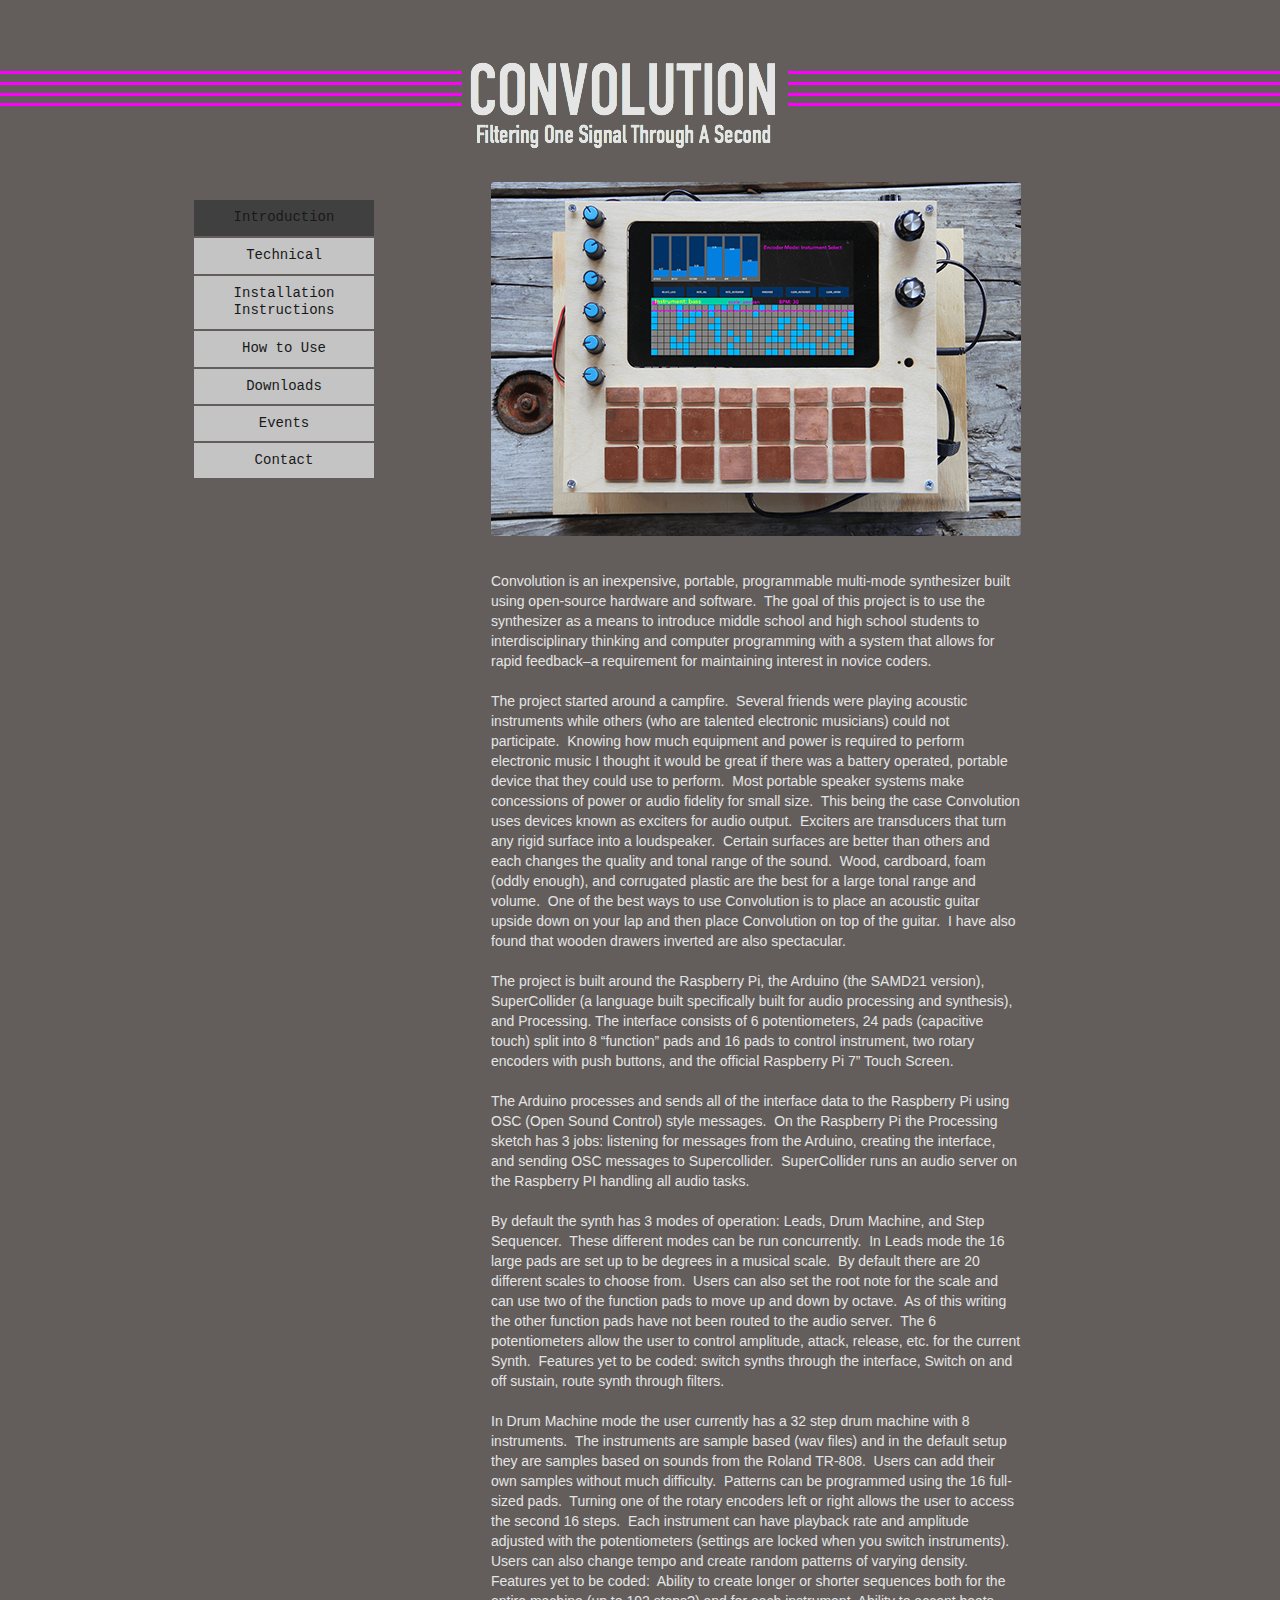
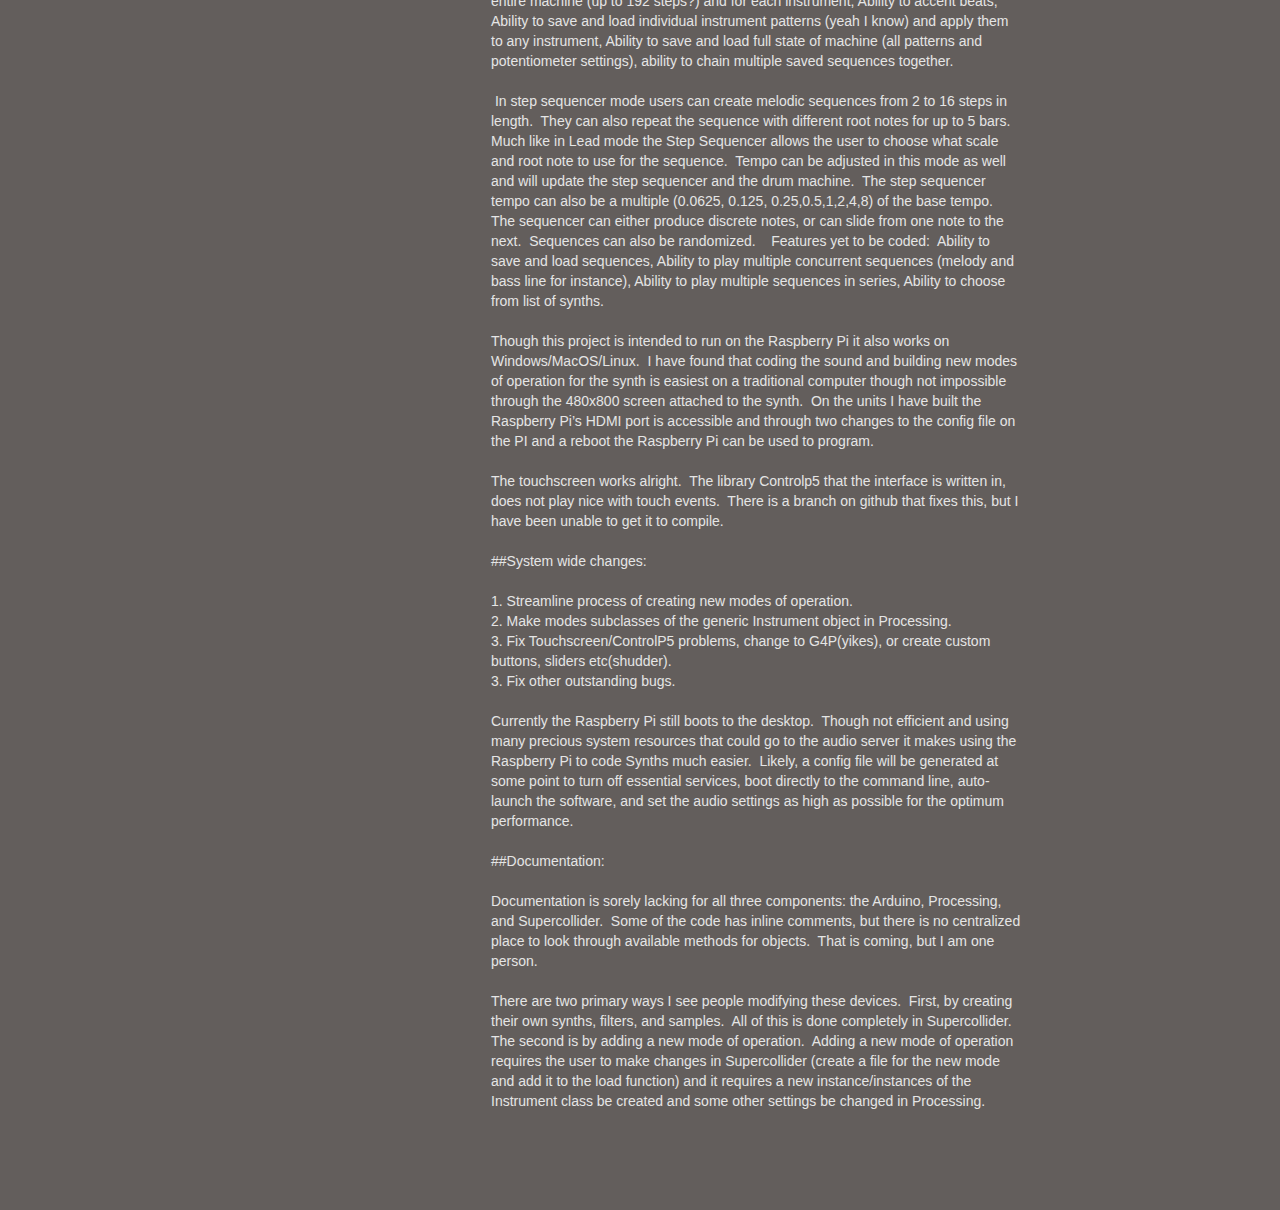
<file: docs/index.html>
<!DOCTYPE html>
<html class="html" lang="en-US">
 <head>

  <script type="text/javascript">
   if(typeof Muse == "undefined") window.Muse = {}; window.Muse.assets = {"required":["jquery-1.8.3.min.js", "museutils.js", "jquery.musemenu.js", "jquery.watch.js", "index.css"], "outOfDate":[]};
</script>
  
  <meta http-equiv="Content-type" content="text/html;charset=UTF-8"/>
  <meta name="generator" content="2015.0.2.310"/>
  <title>Introduction</title>
  <!-- CSS -->
  <link rel="stylesheet" type="text/css" href="css/site_global.css?49894374"/>
  <link rel="stylesheet" type="text/css" href="css/master_a-master.css?109540009"/>
  <link rel="stylesheet" type="text/css" href="css/index.css?250016976" id="pagesheet"/>
  <!-- Other scripts -->
  <script type="text/javascript">
   document.documentElement.className += ' js';
</script>
  <!-- JS includes -->
  <!--[if lt IE 9]>
  <script src="scripts/html5shiv.js?4241844378" type="text/javascript"></script>
  <![endif]-->
   </head>
 <body>

  <div class="clearfix" id="page"><!-- column -->
   <div class="position_content" id="page_position_content">
    <div class="clearfix colelem" id="pu196-5"><!-- group -->
     <img class="grpelem" id="u196-5" alt="CONVOLUTION
" width="314" height="116" src="images/u196-5.png"/><!-- rasterized frame -->
     <img class="grpelem" id="u197-4" alt="Filtering One Signal Through A Second" width="299" height="41" src="images/u197-4.png"/><!-- rasterized frame -->
     <div class="clearfix grpelem" id="u227"><!-- column -->
      <div class="colelem" id="u223"><!-- simple frame --></div>
      <div class="colelem" id="u224"><!-- simple frame --></div>
      <div class="colelem" id="u225"><!-- simple frame --></div>
      <div class="colelem" id="u226"><!-- simple frame --></div>
     </div>
     <div class="clearfix grpelem" id="u228"><!-- column -->
      <div class="colelem" id="u232"><!-- simple frame --></div>
      <div class="colelem" id="u229"><!-- simple frame --></div>
      <div class="colelem" id="u231"><!-- simple frame --></div>
      <div class="colelem" id="u230"><!-- simple frame --></div>
     </div>
    </div>
    <div class="clearfix colelem" id="pmenuu200"><!-- group -->
     <nav class="MenuBar clearfix grpelem" id="menuu200"><!-- vertical box -->
      <div class="MenuItemContainer clearfix colelem" id="u215"><!-- horizontal box -->
       <a class="nonblock nontext MenuItem MenuItemWithSubMenu MuseMenuActive clearfix grpelem" id="u216" href="index.html"><!-- vertical box --><div class="MenuItemLabel clearfix colelem" id="u219-4"><!-- content --><p>Introduction</p></div></a>
      </div>
      <div class="MenuItemContainer clearfix colelem" id="u268"><!-- horizontal box -->
       <a class="nonblock nontext MenuItem MenuItemWithSubMenu clearfix grpelem" id="u269" href="technical.html"><!-- vertical box --><div class="MenuItemLabel clearfix colelem" id="u272-4"><!-- content --><p>Technical</p></div></a>
      </div>
      <div class="MenuItemContainer clearfix colelem" id="u201"><!-- horizontal box -->
       <a class="nonblock nontext MenuItem MenuItemWithSubMenu clearfix grpelem" id="u202" href="installation-instructions.html"><!-- vertical box --><div class="MenuItemLabel clearfix colelem" id="u205-4"><!-- content --><p>Installation Instructions</p></div></a>
      </div>
      <div class="MenuItemContainer clearfix colelem" id="u294"><!-- horizontal box -->
       <a class="nonblock nontext MenuItem MenuItemWithSubMenu clearfix grpelem" id="u295" href="how-to-use.html"><!-- vertical box --><div class="MenuItemLabel clearfix colelem" id="u297-4"><!-- content --><p>How to Use</p></div></a>
      </div>
      <div class="MenuItemContainer clearfix colelem" id="u208"><!-- horizontal box -->
       <a class="nonblock nontext MenuItem MenuItemWithSubMenu clearfix grpelem" id="u211" href="downloads.html"><!-- vertical box --><div class="MenuItemLabel clearfix colelem" id="u212-4"><!-- content --><p>Downloads</p></div></a>
      </div>
      <div class="MenuItemContainer clearfix colelem" id="u242"><!-- horizontal box -->
       <a class="nonblock nontext MenuItem MenuItemWithSubMenu clearfix grpelem" id="u243" href="events.html"><!-- vertical box --><div class="MenuItemLabel clearfix colelem" id="u246-4"><!-- content --><p>Events</p></div></a>
      </div>
      <div class="MenuItemContainer clearfix colelem" id="u255"><!-- horizontal box -->
       <a class="nonblock nontext MenuItem MenuItemWithSubMenu clearfix grpelem" id="u258" href="contact.html"><!-- vertical box --><div class="MenuItemLabel clearfix colelem" id="u259-4"><!-- content --><p>Contact</p></div></a>
      </div>
     </nav>
     <div class="rounded-corners clip_frame grpelem" id="u275"><!-- image -->
      <img class="block" id="u275_img" src="images/convotopviewweb.png" alt="" width="530" height="354"/>
     </div>
    </div>
    <div class="clearfix colelem" id="u301-53"><!-- content -->
     <p>&nbsp;</p>
     <p>Convolution is an inexpensive, portable, programmable multi-mode synthesizer built using open-source hardware and software.&nbsp; The goal of this project is to use the synthesizer as a means to introduce middle school and high school students to interdisciplinary thinking and computer programming with a system that allows for rapid feedback–a requirement for maintaining interest in novice coders.</p>
     <p>&nbsp;</p>
     <p>The project started around a campfire.&nbsp; Several friends were playing acoustic instruments while others (who are talented electronic musicians) could not participate.&nbsp; Knowing how much equipment and power is required to perform electronic music I thought it would be great if there was a battery operated, portable device that they could use to perform.&nbsp; Most portable speaker systems make concessions of power or audio fidelity for small size.&nbsp; This being the case Convolution uses devices known as exciters for audio output.&nbsp; Exciters are transducers that turn any rigid surface into a loudspeaker.&nbsp; Certain surfaces are better than others and each changes the quality and tonal range of the sound.&nbsp; Wood, cardboard, foam (oddly enough), and corrugated plastic are the best for a large tonal range and volume.&nbsp; One of the best ways to use Convolution is to place an acoustic guitar upside down on your lap and then place Convolution on top of the guitar.&nbsp; I have also found that wooden drawers inverted are also spectacular.</p>
     <p>&nbsp;</p>
     <p>The project is built around the Raspberry Pi, the Arduino (the SAMD21 version), SuperCollider (a language built specifically built for audio processing and synthesis), and Processing. The interface consists of 6 potentiometers, 24 pads (capacitive touch) split into 8 “function” pads and 16 pads to control instrument, two rotary encoders with push buttons, and the official Raspberry Pi 7” Touch Screen.</p>
     <p>&nbsp;</p>
     <p>The Arduino processes and sends all of the interface data to the Raspberry Pi using OSC (Open Sound Control) style messages.&nbsp; On the Raspberry Pi the Processing sketch has 3 jobs: listening for messages from the Arduino, creating the interface, and sending OSC messages to Supercollider.&nbsp; SuperCollider runs an audio server on the Raspberry PI handling all audio tasks.</p>
     <p>&nbsp;</p>
     <p>By default the synth has 3 modes of operation: Leads, Drum Machine, and Step Sequencer.&nbsp; These different modes can be run concurrently.&nbsp; In Leads mode the 16 large pads are set up to be degrees in a musical scale.&nbsp; By default there are 20 different scales to choose from.&nbsp; Users can also set the root note for the scale and can use two of the function pads to move up and down by octave.&nbsp; As of this writing the other function pads have not been routed to the audio server.&nbsp; The 6 potentiometers allow the user to control amplitude, attack, release, etc. for the current Synth.&nbsp; Features yet to be coded: switch synths through the interface, Switch on and off sustain, route synth through filters.</p>
     <p>&nbsp;</p>
     <p>In Drum Machine mode the user currently has a 32 step drum machine with 8 instruments.&nbsp; The instruments are sample based (wav files) and in the default setup they are samples based on sounds from the Roland TR-808.&nbsp; Users can add their own samples without much difficulty.&nbsp; Patterns can be programmed using the 16 full-sized pads.&nbsp; Turning one of the rotary encoders left or right allows the user to access the second 16 steps.&nbsp; Each instrument can have playback rate and amplitude adjusted with the potentiometers (settings are locked when you switch instruments).&nbsp; Users can also change tempo and create random patterns of varying density.&nbsp;&nbsp; Features yet to be coded:&nbsp; Ability to create longer or shorter sequences both for the entire machine (up to 192 steps?) and for each instrument, Ability to accent beats, Ability to save and load individual instrument patterns (yeah I know) and apply them to any instrument, Ability to save and load full state of machine (all patterns and potentiometer settings), ability to chain multiple saved sequences together.</p>
     <p>&nbsp;</p>
     <p>&nbsp;In step sequencer mode users can create melodic sequences from 2 to 16 steps in length.&nbsp; They can also repeat the sequence with different root notes for up to 5 bars.&nbsp; Much like in Lead mode the Step Sequencer allows the user to choose what scale and root note to use for the sequence.&nbsp; Tempo can be adjusted in this mode as well and will update the step sequencer and the drum machine.&nbsp; The step sequencer tempo can also be a multiple (0.0625, 0.125, 0.25,0.5,1,2,4,8) of the base tempo.&nbsp; The sequencer can either produce discrete notes, or can slide from one note to the next.&nbsp; Sequences can also be randomized.&nbsp;&nbsp;&nbsp; Features yet to be coded:&nbsp; Ability to save and load sequences, Ability to play multiple concurrent sequences (melody and bass line for instance), Ability to play multiple sequences in series, Ability to choose from list of synths.</p>
     <p>&nbsp;</p>
     <p>Though this project is intended to run on the Raspberry Pi it also works on Windows/MacOS/Linux.&nbsp; I have found that coding the sound and building new modes of operation for the synth is easiest on a traditional computer though not impossible through the 480x800 screen attached to the synth.&nbsp; On the units I have built the Raspberry Pi’s HDMI port is accessible and through two changes to the config file on the PI and a reboot the Raspberry Pi can be used to program.</p>
     <p>&nbsp;</p>
     <p>The touchscreen works alright.&nbsp; The library Controlp5 that the interface is written in, does not play nice with touch events.&nbsp; There is a branch on github that fixes this, but I have been unable to get it to compile.</p>
     <p>&nbsp;</p>
     <p>##System wide changes:</p>
     <p>&nbsp;</p>
     <p>1. Streamline process of creating new modes of operation.</p>
     <p>2. Make modes subclasses of the generic Instrument object in Processing.</p>
     <p>3. Fix Touchscreen/ControlP5 problems, change to G4P(yikes), or create custom buttons, sliders etc(shudder).</p>
     <p>3. Fix other outstanding bugs.</p>
     <p>&nbsp;</p>
     <p>Currently the Raspberry Pi still boots to the desktop.&nbsp; Though not efficient and using many precious system resources that could go to the audio server it makes using the Raspberry Pi to code Synths much easier.&nbsp; Likely, a config file will be generated at some point to turn off essential services, boot directly to the command line, auto-launch the software, and set the audio settings as high as possible for the optimum performance.</p>
     <p>&nbsp;</p>
     <p>##Documentation:</p>
     <p>&nbsp;</p>
     <p>Documentation is sorely lacking for all three components: the Arduino, Processing, and Supercollider.&nbsp; Some of the code has inline comments, but there is no centralized place to look through available methods for objects.&nbsp; That is coming, but I am one person.</p>
     <p>&nbsp;</p>
     <p>There are two primary ways I see people modifying these devices.&nbsp; First, by creating their own synths, filters, and samples.&nbsp; All of this is done completely in Supercollider.&nbsp; The second is by adding a new mode of operation.&nbsp; Adding a new mode of operation requires the user to make changes in Supercollider (create a file for the new mode and add it to the load function) and it requires a new instance/instances of the Instrument class be created and some other settings be changed in Processing.</p>
    </div>
    <div class="verticalspacer"></div>
   </div>
  </div>
  <!-- JS includes -->
  <script type="text/javascript">
   if (document.location.protocol != 'https:') document.write('\x3Cscript src="http://musecdn2.businesscatalyst.com/scripts/4.0/jquery-1.8.3.min.js" type="text/javascript">\x3C/script>');
</script>
  <script type="text/javascript">
   window.jQuery || document.write('\x3Cscript src="scripts/jquery-1.8.3.min.js" type="text/javascript">\x3C/script>');
</script>
  <script src="scripts/museutils.js?275725342" type="text/javascript"></script>
  <script src="scripts/jquery.musemenu.js?4042164668" type="text/javascript"></script>
  <script src="scripts/jquery.watch.js?3999102769" type="text/javascript"></script>
  <!-- Other scripts -->
  <script type="text/javascript">
   $(document).ready(function() { try {
(function(){var a={},b=function(a){if(a.match(/^rgb/))return a=a.replace(/\s+/g,"").match(/([\d\,]+)/gi)[0].split(","),(parseInt(a[0])<<16)+(parseInt(a[1])<<8)+parseInt(a[2]);if(a.match(/^\#/))return parseInt(a.substr(1),16);return 0};(function(){$('link[type="text/css"]').each(function(){var b=($(this).attr("href")||"").match(/\/?css\/([\w\-]+\.css)\?(\d+)/);b&&b[1]&&b[2]&&(a[b[1]]=b[2])})})();(function(){$("body").append('<div class="version" style="display:none; width:1px; height:1px;"></div>');
for(var c=$(".version"),d=0;d<Muse.assets.required.length;){var f=Muse.assets.required[d],g=f.match(/([\w\-\.]+)\.(\w+)$/),k=g&&g[1]?g[1]:null,g=g&&g[2]?g[2]:null;switch(g.toLowerCase()){case "css":k=k.replace(/\W/gi,"_").replace(/^([^a-z])/gi,"_$1");c.addClass(k);var g=b(c.css("color")),h=b(c.css("background-color"));g!=0||h!=0?(Muse.assets.required.splice(d,1),"undefined"!=typeof a[f]&&(g!=a[f]>>>24||h!=(a[f]&16777215))&&Muse.assets.outOfDate.push(f)):d++;c.removeClass(k);break;case "js":k.match(/^jquery-[\d\.]+/gi)&&
typeof $!="undefined"?Muse.assets.required.splice(d,1):d++;break;default:throw Error("Unsupported file type: "+g);}}c.remove();if(Muse.assets.outOfDate.length||Muse.assets.required.length)c="Some files on the server may be missing or incorrect. Clear browser cache and try again. If the problem persists please contact website author.",(d=location&&location.search&&location.search.match&&location.search.match(/muse_debug/gi))&&Muse.assets.outOfDate.length&&(c+="\nOut of date: "+Muse.assets.outOfDate.join(",")),d&&Muse.assets.required.length&&(c+="\nMissing: "+Muse.assets.required.join(",")),alert(c)})()})();/* body */
Muse.Utils.transformMarkupToFixBrowserProblemsPreInit();/* body */
Muse.Utils.prepHyperlinks(true);/* body */
Muse.Utils.initWidget('.MenuBar', function(elem) { return $(elem).museMenu(); });/* unifiedNavBar */
Muse.Utils.fullPage('#page');/* 100% height page */
Muse.Utils.showWidgetsWhenReady();/* body */
Muse.Utils.transformMarkupToFixBrowserProblems();/* body */
} catch(e) { if (e && 'function' == typeof e.notify) e.notify(); else Muse.Assert.fail('Error calling selector function:' + e); }});
</script>
   </body>
</html>
</file>
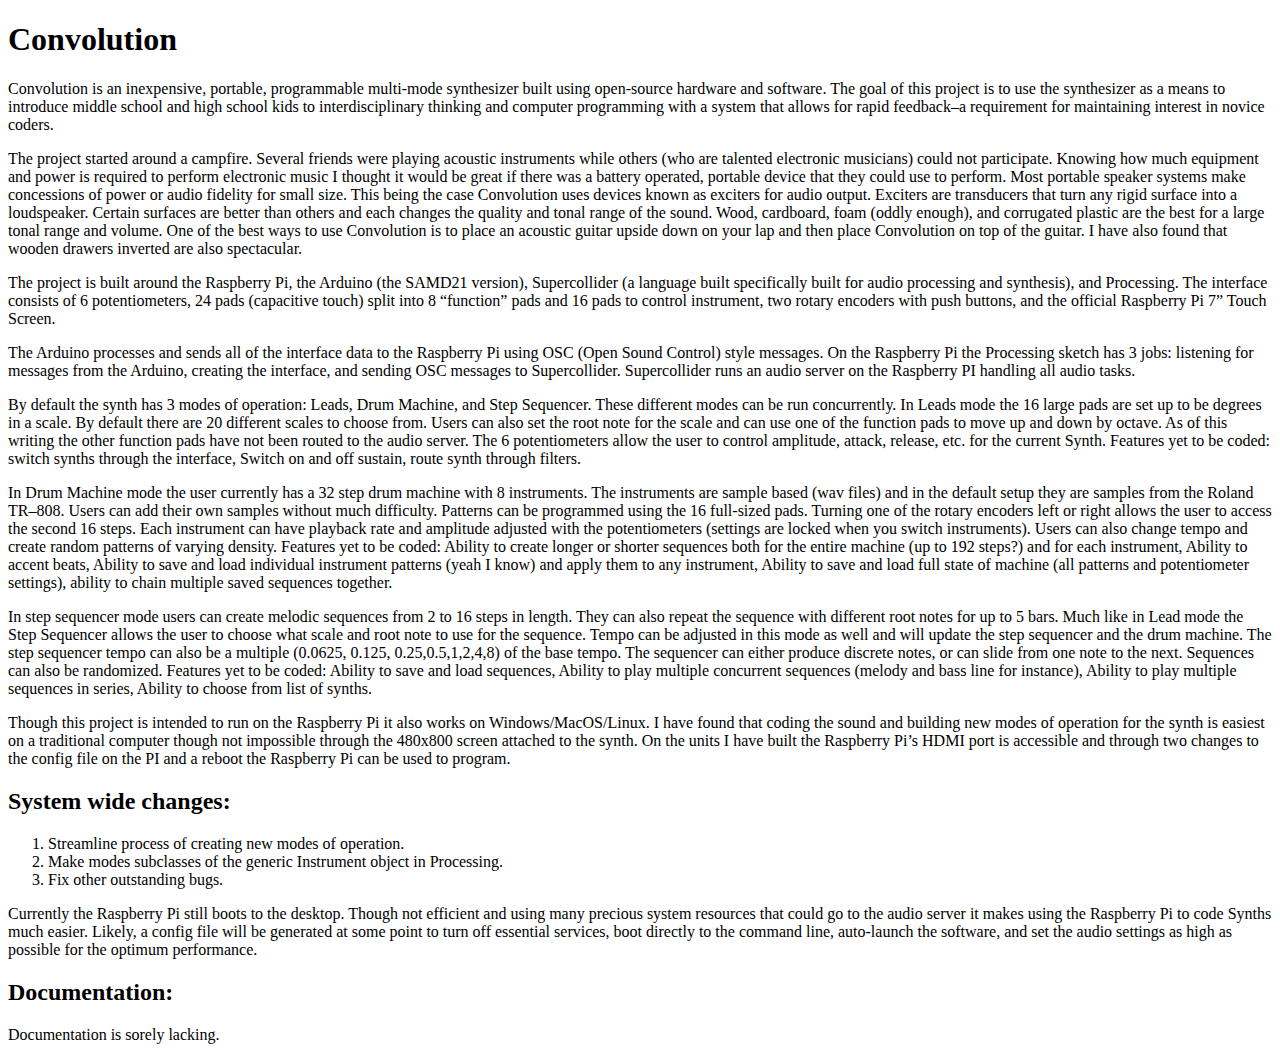
<file: ConvolutionWebsiteContent/ConvolutionWebsiteContent.html>
<!DOCTYPE html>
<html>
<head>
	<meta charset="utf-8"/>
	<title>ConvolutionWebsiteContent</title>
	<meta name="author" content="Austin Stewart"/>
</head>
<body>

<h1 id="convolution">Convolution</h1>

<p>Convolution is an inexpensive, portable, programmable multi-mode synthesizer built using open-source hardware and software. The goal of this project is to use the synthesizer as a means to introduce middle school and high school kids to interdisciplinary thinking and computer programming with a system that allows for rapid feedback–a requirement for maintaining interest in novice coders.</p>

<p>The project started around a campfire. Several friends were playing acoustic instruments while others (who are talented electronic musicians) could not participate. Knowing how much equipment and power is required to perform electronic music I thought it would be great if there was a battery operated, portable device that they could use to perform. Most portable speaker systems make concessions of power or audio fidelity for small size. This being the case Convolution uses devices known as exciters for audio output. Exciters are transducers that turn any rigid surface into a loudspeaker. Certain surfaces are better than others and each changes the quality and tonal range of the sound. Wood, cardboard, foam (oddly enough), and corrugated plastic are the best for a large tonal range and volume. One of the best ways to use Convolution is to place an acoustic guitar upside down on your lap and then place Convolution on top of the guitar. I have also found that wooden drawers inverted are also spectacular.</p>

<p>The project is built around the Raspberry Pi, the Arduino (the SAMD21 version), Supercollider (a language built specifically built for audio processing and synthesis), and Processing. The interface consists of 6 potentiometers, 24 pads (capacitive touch) split into 8 “function” pads and 16 pads to control instrument, two rotary encoders with push buttons, and the official Raspberry Pi 7” Touch Screen. </p>

<p>The Arduino processes and sends all of the interface data to the Raspberry Pi using OSC (Open Sound Control) style messages. On the Raspberry Pi the Processing sketch has 3 jobs: listening for messages from the Arduino, creating the interface, and sending OSC messages to Supercollider. Supercollider runs an audio server on the Raspberry PI handling all audio tasks.</p>

<p>By default the synth has 3 modes of operation: Leads, Drum Machine, and Step Sequencer. These different modes can be run concurrently. In Leads mode the 16 large pads are set up to be degrees in a scale. By default there are 20 different scales to choose from. Users can also set the root note for the scale and can use one of the function pads to move up and down by octave. As of this writing the other function pads have not been routed to the audio server. The 6 potentiometers allow the user to control amplitude, attack, release, etc. for the current Synth. Features yet to be coded: switch synths through the interface, Switch on and off sustain, route synth through filters.</p>

<p>In Drum Machine mode the user currently has a 32 step drum machine with 8 instruments. The instruments are sample based (wav files) and in the default setup they are samples from the Roland TR&#8211;808. Users can add their own samples without much difficulty. Patterns can be programmed using the 16 full-sized pads. Turning one of the rotary encoders left or right allows the user to access the second 16 steps. Each instrument can have playback rate and amplitude adjusted with the potentiometers (settings are locked when you switch instruments). Users can also change tempo and create random patterns of varying density. Features yet to be coded: Ability to create longer or shorter sequences both for the entire machine (up to 192 steps?) and for each instrument, Ability to accent beats, Ability to save and load individual instrument patterns (yeah I know) and apply them to any instrument, Ability to save and load full state of machine (all patterns and potentiometer settings), ability to chain multiple saved sequences together.</p>

<p>In step sequencer mode users can create melodic sequences from 2 to 16 steps in length. They can also repeat the sequence with different root notes for up to 5 bars. Much like in Lead mode the Step Sequencer allows the user to choose what scale and root note to use for the sequence. Tempo can be adjusted in this mode as well and will update the step sequencer and the drum machine. The step sequencer tempo can also be a multiple (0.0625, 0.125, 0.25,0.5,1,2,4,8) of the base tempo. The sequencer can either produce discrete notes, or can slide from one note to the next. Sequences can also be randomized. Features yet to be coded: Ability to save and load sequences, Ability to play multiple concurrent sequences (melody and bass line for instance), Ability to play multiple sequences in series, Ability to choose from list of synths.</p>

<p>Though this project is intended to run on the Raspberry Pi it also works on Windows/MacOS/Linux. I have found that coding the sound and building new modes of operation for the synth is easiest on a traditional computer though not impossible through the 480x800 screen attached to the synth. On the units I have built the Raspberry Pi’s HDMI port is accessible and through two changes to the config file on the PI and a reboot the Raspberry Pi can be used to program.</p>

<h2 id="systemwidechanges:">System wide changes:</h2>

<ol>
<li>Streamline process of creating new modes of operation.</li>
<li>Make modes subclasses of the generic Instrument object in Processing.</li>
<li>Fix other outstanding bugs.</li>
</ol>

<p>Currently the Raspberry Pi still boots to the desktop. Though not efficient and using many precious system resources that could go to the audio server it makes using the Raspberry Pi to code Synths much easier. Likely, a config file will be generated at some point to turn off essential services, boot directly to the command line, auto-launch the software, and set the audio settings as high as possible for the optimum performance. </p>

<h2 id="documentation:">Documentation:</h2>

<p>Documentation is sorely lacking.</p>

</body>
</html>
</file>
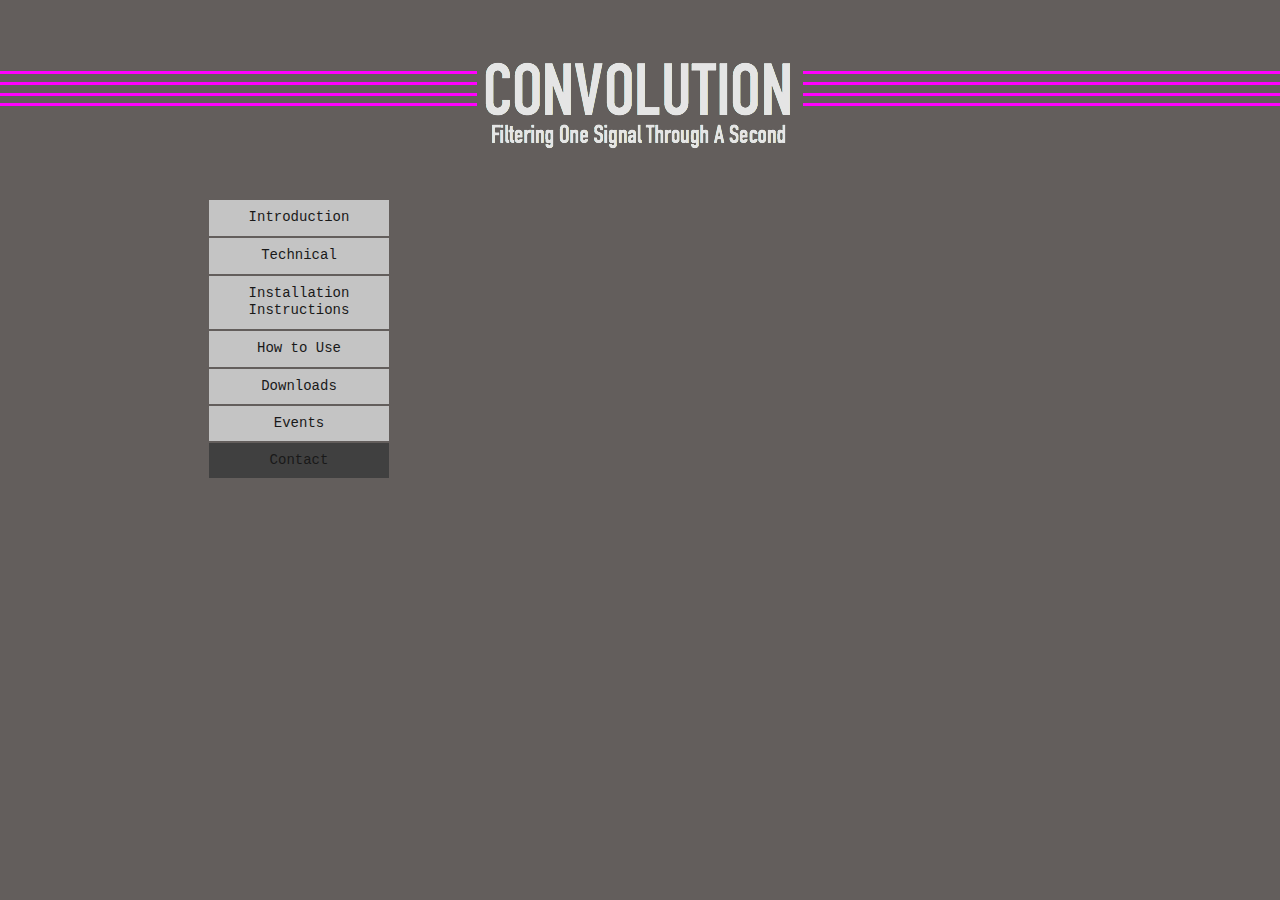
<file: docs/contact.html>
<!DOCTYPE html>
<html class="html" lang="en-US">
 <head>

  <script type="text/javascript">
   if(typeof Muse == "undefined") window.Muse = {}; window.Muse.assets = {"required":["jquery-1.8.3.min.js", "museutils.js", "jquery.musemenu.js", "jquery.watch.js", "contact.css"], "outOfDate":[]};
</script>
  
  <meta http-equiv="Content-type" content="text/html;charset=UTF-8"/>
  <meta name="generator" content="2015.0.2.310"/>
  <title>Contact</title>
  <!-- CSS -->
  <link rel="stylesheet" type="text/css" href="css/site_global.css?49894374"/>
  <link rel="stylesheet" type="text/css" href="css/master_a-master.css?109540009"/>
  <link rel="stylesheet" type="text/css" href="css/contact.css?8581872" id="pagesheet"/>
  <!-- Other scripts -->
  <script type="text/javascript">
   document.documentElement.className += ' js';
</script>
  <!-- JS includes -->
  <!--[if lt IE 9]>
  <script src="scripts/html5shiv.js?4241844378" type="text/javascript"></script>
  <![endif]-->
   </head>
 <body>

  <div class="clearfix" id="page"><!-- group -->
   <div class="clearfix grpelem" id="pu227"><!-- column -->
    <div class="clearfix colelem" id="u227"><!-- column -->
     <div class="colelem" id="u223"><!-- simple frame --></div>
     <div class="colelem" id="u224"><!-- simple frame --></div>
     <div class="colelem" id="u225"><!-- simple frame --></div>
     <div class="colelem" id="u226"><!-- simple frame --></div>
    </div>
    <nav class="MenuBar clearfix colelem" id="menuu200"><!-- vertical box -->
     <div class="MenuItemContainer clearfix colelem" id="u215"><!-- horizontal box -->
      <a class="nonblock nontext MenuItem MenuItemWithSubMenu clearfix grpelem" id="u216" href="index.html"><!-- vertical box --><div class="MenuItemLabel clearfix colelem" id="u219-4"><!-- content --><p>Introduction</p></div></a>
     </div>
     <div class="MenuItemContainer clearfix colelem" id="u268"><!-- horizontal box -->
      <a class="nonblock nontext MenuItem MenuItemWithSubMenu clearfix grpelem" id="u269" href="technical.html"><!-- vertical box --><div class="MenuItemLabel clearfix colelem" id="u272-4"><!-- content --><p>Technical</p></div></a>
     </div>
     <div class="MenuItemContainer clearfix colelem" id="u201"><!-- horizontal box -->
      <a class="nonblock nontext MenuItem MenuItemWithSubMenu clearfix grpelem" id="u202" href="installation-instructions.html"><!-- vertical box --><div class="MenuItemLabel clearfix colelem" id="u205-4"><!-- content --><p>Installation Instructions</p></div></a>
     </div>
     <div class="MenuItemContainer clearfix colelem" id="u294"><!-- horizontal box -->
      <a class="nonblock nontext MenuItem MenuItemWithSubMenu clearfix grpelem" id="u295" href="how-to-use.html"><!-- vertical box --><div class="MenuItemLabel clearfix colelem" id="u297-4"><!-- content --><p>How to Use</p></div></a>
     </div>
     <div class="MenuItemContainer clearfix colelem" id="u208"><!-- horizontal box -->
      <a class="nonblock nontext MenuItem MenuItemWithSubMenu clearfix grpelem" id="u211" href="downloads.html"><!-- vertical box --><div class="MenuItemLabel clearfix colelem" id="u212-4"><!-- content --><p>Downloads</p></div></a>
     </div>
     <div class="MenuItemContainer clearfix colelem" id="u242"><!-- horizontal box -->
      <a class="nonblock nontext MenuItem MenuItemWithSubMenu clearfix grpelem" id="u243" href="events.html"><!-- vertical box --><div class="MenuItemLabel clearfix colelem" id="u246-4"><!-- content --><p>Events</p></div></a>
     </div>
     <div class="MenuItemContainer clearfix colelem" id="u255"><!-- horizontal box -->
      <a class="nonblock nontext MenuItem MenuItemWithSubMenu MuseMenuActive clearfix grpelem" id="u258" href="contact.html"><!-- vertical box --><div class="MenuItemLabel clearfix colelem" id="u259-4"><!-- content --><p>Contact</p></div></a>
     </div>
    </nav>
   </div>
   <div class="clearfix grpelem" id="pu196-5"><!-- group -->
    <img class="grpelem" id="u196-5" alt="CONVOLUTION
" width="314" height="116" src="images/u196-5.png"/><!-- rasterized frame -->
    <img class="grpelem" id="u197-4" alt="Filtering One Signal Through A Second" width="299" height="41" src="images/u197-4.png"/><!-- rasterized frame -->
   </div>
   <div class="clearfix grpelem" id="u228"><!-- column -->
    <div class="colelem" id="u232"><!-- simple frame --></div>
    <div class="colelem" id="u229"><!-- simple frame --></div>
    <div class="colelem" id="u231"><!-- simple frame --></div>
    <div class="colelem" id="u230"><!-- simple frame --></div>
   </div>
   <div class="verticalspacer"></div>
  </div>
  <!-- JS includes -->
  <script type="text/javascript">
   if (document.location.protocol != 'https:') document.write('\x3Cscript src="http://musecdn2.businesscatalyst.com/scripts/4.0/jquery-1.8.3.min.js" type="text/javascript">\x3C/script>');
</script>
  <script type="text/javascript">
   window.jQuery || document.write('\x3Cscript src="scripts/jquery-1.8.3.min.js" type="text/javascript">\x3C/script>');
</script>
  <script src="scripts/museutils.js?275725342" type="text/javascript"></script>
  <script src="scripts/jquery.musemenu.js?4042164668" type="text/javascript"></script>
  <script src="scripts/jquery.watch.js?3999102769" type="text/javascript"></script>
  <!-- Other scripts -->
  <script type="text/javascript">
   $(document).ready(function() { try {
(function(){var a={},b=function(a){if(a.match(/^rgb/))return a=a.replace(/\s+/g,"").match(/([\d\,]+)/gi)[0].split(","),(parseInt(a[0])<<16)+(parseInt(a[1])<<8)+parseInt(a[2]);if(a.match(/^\#/))return parseInt(a.substr(1),16);return 0};(function(){$('link[type="text/css"]').each(function(){var b=($(this).attr("href")||"").match(/\/?css\/([\w\-]+\.css)\?(\d+)/);b&&b[1]&&b[2]&&(a[b[1]]=b[2])})})();(function(){$("body").append('<div class="version" style="display:none; width:1px; height:1px;"></div>');
for(var c=$(".version"),d=0;d<Muse.assets.required.length;){var f=Muse.assets.required[d],g=f.match(/([\w\-\.]+)\.(\w+)$/),k=g&&g[1]?g[1]:null,g=g&&g[2]?g[2]:null;switch(g.toLowerCase()){case "css":k=k.replace(/\W/gi,"_").replace(/^([^a-z])/gi,"_$1");c.addClass(k);var g=b(c.css("color")),h=b(c.css("background-color"));g!=0||h!=0?(Muse.assets.required.splice(d,1),"undefined"!=typeof a[f]&&(g!=a[f]>>>24||h!=(a[f]&16777215))&&Muse.assets.outOfDate.push(f)):d++;c.removeClass(k);break;case "js":k.match(/^jquery-[\d\.]+/gi)&&
typeof $!="undefined"?Muse.assets.required.splice(d,1):d++;break;default:throw Error("Unsupported file type: "+g);}}c.remove();if(Muse.assets.outOfDate.length||Muse.assets.required.length)c="Some files on the server may be missing or incorrect. Clear browser cache and try again. If the problem persists please contact website author.",(d=location&&location.search&&location.search.match&&location.search.match(/muse_debug/gi))&&Muse.assets.outOfDate.length&&(c+="\nOut of date: "+Muse.assets.outOfDate.join(",")),d&&Muse.assets.required.length&&(c+="\nMissing: "+Muse.assets.required.join(",")),alert(c)})()})();/* body */
Muse.Utils.transformMarkupToFixBrowserProblemsPreInit();/* body */
Muse.Utils.prepHyperlinks(true);/* body */
Muse.Utils.initWidget('.MenuBar', function(elem) { return $(elem).museMenu(); });/* unifiedNavBar */
Muse.Utils.fullPage('#page');/* 100% height page */
Muse.Utils.showWidgetsWhenReady();/* body */
Muse.Utils.transformMarkupToFixBrowserProblems();/* body */
} catch(e) { if (e && 'function' == typeof e.notify) e.notify(); else Muse.Assert.fail('Error calling selector function:' + e); }});
</script>
   </body>
</html>
</file>
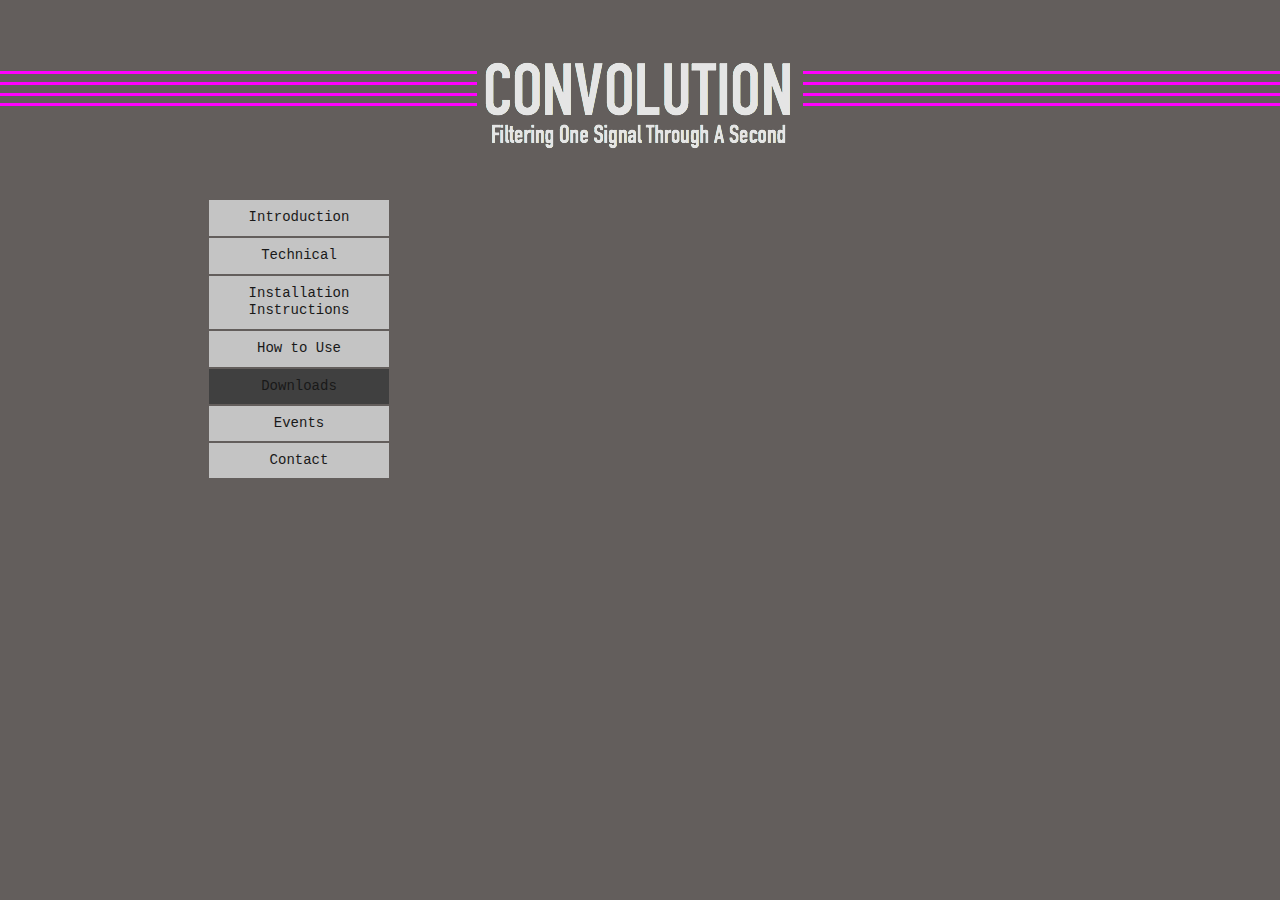
<file: docs/downloads.html>
<!DOCTYPE html>
<html class="html" lang="en-US">
 <head>

  <script type="text/javascript">
   if(typeof Muse == "undefined") window.Muse = {}; window.Muse.assets = {"required":["jquery-1.8.3.min.js", "museutils.js", "jquery.musemenu.js", "jquery.watch.js", "downloads.css"], "outOfDate":[]};
</script>
  
  <meta http-equiv="Content-type" content="text/html;charset=UTF-8"/>
  <meta name="generator" content="2015.0.2.310"/>
  <title>Downloads</title>
  <!-- CSS -->
  <link rel="stylesheet" type="text/css" href="css/site_global.css?49894374"/>
  <link rel="stylesheet" type="text/css" href="css/master_a-master.css?109540009"/>
  <link rel="stylesheet" type="text/css" href="css/downloads.css?8581872" id="pagesheet"/>
  <!-- Other scripts -->
  <script type="text/javascript">
   document.documentElement.className += ' js';
</script>
  <!-- JS includes -->
  <!--[if lt IE 9]>
  <script src="scripts/html5shiv.js?4241844378" type="text/javascript"></script>
  <![endif]-->
   </head>
 <body>

  <div class="clearfix" id="page"><!-- group -->
   <div class="clearfix grpelem" id="pu227"><!-- column -->
    <div class="clearfix colelem" id="u227"><!-- column -->
     <div class="colelem" id="u223"><!-- simple frame --></div>
     <div class="colelem" id="u224"><!-- simple frame --></div>
     <div class="colelem" id="u225"><!-- simple frame --></div>
     <div class="colelem" id="u226"><!-- simple frame --></div>
    </div>
    <nav class="MenuBar clearfix colelem" id="menuu200"><!-- vertical box -->
     <div class="MenuItemContainer clearfix colelem" id="u215"><!-- horizontal box -->
      <a class="nonblock nontext MenuItem MenuItemWithSubMenu clearfix grpelem" id="u216" href="index.html"><!-- vertical box --><div class="MenuItemLabel clearfix colelem" id="u219-4"><!-- content --><p>Introduction</p></div></a>
     </div>
     <div class="MenuItemContainer clearfix colelem" id="u268"><!-- horizontal box -->
      <a class="nonblock nontext MenuItem MenuItemWithSubMenu clearfix grpelem" id="u269" href="technical.html"><!-- vertical box --><div class="MenuItemLabel clearfix colelem" id="u272-4"><!-- content --><p>Technical</p></div></a>
     </div>
     <div class="MenuItemContainer clearfix colelem" id="u201"><!-- horizontal box -->
      <a class="nonblock nontext MenuItem MenuItemWithSubMenu clearfix grpelem" id="u202" href="installation-instructions.html"><!-- vertical box --><div class="MenuItemLabel clearfix colelem" id="u205-4"><!-- content --><p>Installation Instructions</p></div></a>
     </div>
     <div class="MenuItemContainer clearfix colelem" id="u294"><!-- horizontal box -->
      <a class="nonblock nontext MenuItem MenuItemWithSubMenu clearfix grpelem" id="u295" href="how-to-use.html"><!-- vertical box --><div class="MenuItemLabel clearfix colelem" id="u297-4"><!-- content --><p>How to Use</p></div></a>
     </div>
     <div class="MenuItemContainer clearfix colelem" id="u208"><!-- horizontal box -->
      <a class="nonblock nontext MenuItem MenuItemWithSubMenu MuseMenuActive clearfix grpelem" id="u211" href="downloads.html"><!-- vertical box --><div class="MenuItemLabel clearfix colelem" id="u212-4"><!-- content --><p>Downloads</p></div></a>
     </div>
     <div class="MenuItemContainer clearfix colelem" id="u242"><!-- horizontal box -->
      <a class="nonblock nontext MenuItem MenuItemWithSubMenu clearfix grpelem" id="u243" href="events.html"><!-- vertical box --><div class="MenuItemLabel clearfix colelem" id="u246-4"><!-- content --><p>Events</p></div></a>
     </div>
     <div class="MenuItemContainer clearfix colelem" id="u255"><!-- horizontal box -->
      <a class="nonblock nontext MenuItem MenuItemWithSubMenu clearfix grpelem" id="u258" href="contact.html"><!-- vertical box --><div class="MenuItemLabel clearfix colelem" id="u259-4"><!-- content --><p>Contact</p></div></a>
     </div>
    </nav>
   </div>
   <div class="clearfix grpelem" id="pu196-5"><!-- group -->
    <img class="grpelem" id="u196-5" alt="CONVOLUTION
" width="314" height="116" src="images/u196-5.png"/><!-- rasterized frame -->
    <img class="grpelem" id="u197-4" alt="Filtering One Signal Through A Second" width="299" height="41" src="images/u197-4.png"/><!-- rasterized frame -->
   </div>
   <div class="clearfix grpelem" id="u228"><!-- column -->
    <div class="colelem" id="u232"><!-- simple frame --></div>
    <div class="colelem" id="u229"><!-- simple frame --></div>
    <div class="colelem" id="u231"><!-- simple frame --></div>
    <div class="colelem" id="u230"><!-- simple frame --></div>
   </div>
   <div class="verticalspacer"></div>
  </div>
  <!-- JS includes -->
  <script type="text/javascript">
   if (document.location.protocol != 'https:') document.write('\x3Cscript src="http://musecdn2.businesscatalyst.com/scripts/4.0/jquery-1.8.3.min.js" type="text/javascript">\x3C/script>');
</script>
  <script type="text/javascript">
   window.jQuery || document.write('\x3Cscript src="scripts/jquery-1.8.3.min.js" type="text/javascript">\x3C/script>');
</script>
  <script src="scripts/museutils.js?275725342" type="text/javascript"></script>
  <script src="scripts/jquery.musemenu.js?4042164668" type="text/javascript"></script>
  <script src="scripts/jquery.watch.js?3999102769" type="text/javascript"></script>
  <!-- Other scripts -->
  <script type="text/javascript">
   $(document).ready(function() { try {
(function(){var a={},b=function(a){if(a.match(/^rgb/))return a=a.replace(/\s+/g,"").match(/([\d\,]+)/gi)[0].split(","),(parseInt(a[0])<<16)+(parseInt(a[1])<<8)+parseInt(a[2]);if(a.match(/^\#/))return parseInt(a.substr(1),16);return 0};(function(){$('link[type="text/css"]').each(function(){var b=($(this).attr("href")||"").match(/\/?css\/([\w\-]+\.css)\?(\d+)/);b&&b[1]&&b[2]&&(a[b[1]]=b[2])})})();(function(){$("body").append('<div class="version" style="display:none; width:1px; height:1px;"></div>');
for(var c=$(".version"),d=0;d<Muse.assets.required.length;){var f=Muse.assets.required[d],g=f.match(/([\w\-\.]+)\.(\w+)$/),k=g&&g[1]?g[1]:null,g=g&&g[2]?g[2]:null;switch(g.toLowerCase()){case "css":k=k.replace(/\W/gi,"_").replace(/^([^a-z])/gi,"_$1");c.addClass(k);var g=b(c.css("color")),h=b(c.css("background-color"));g!=0||h!=0?(Muse.assets.required.splice(d,1),"undefined"!=typeof a[f]&&(g!=a[f]>>>24||h!=(a[f]&16777215))&&Muse.assets.outOfDate.push(f)):d++;c.removeClass(k);break;case "js":k.match(/^jquery-[\d\.]+/gi)&&
typeof $!="undefined"?Muse.assets.required.splice(d,1):d++;break;default:throw Error("Unsupported file type: "+g);}}c.remove();if(Muse.assets.outOfDate.length||Muse.assets.required.length)c="Some files on the server may be missing or incorrect. Clear browser cache and try again. If the problem persists please contact website author.",(d=location&&location.search&&location.search.match&&location.search.match(/muse_debug/gi))&&Muse.assets.outOfDate.length&&(c+="\nOut of date: "+Muse.assets.outOfDate.join(",")),d&&Muse.assets.required.length&&(c+="\nMissing: "+Muse.assets.required.join(",")),alert(c)})()})();/* body */
Muse.Utils.transformMarkupToFixBrowserProblemsPreInit();/* body */
Muse.Utils.prepHyperlinks(true);/* body */
Muse.Utils.initWidget('.MenuBar', function(elem) { return $(elem).museMenu(); });/* unifiedNavBar */
Muse.Utils.fullPage('#page');/* 100% height page */
Muse.Utils.showWidgetsWhenReady();/* body */
Muse.Utils.transformMarkupToFixBrowserProblems();/* body */
} catch(e) { if (e && 'function' == typeof e.notify) e.notify(); else Muse.Assert.fail('Error calling selector function:' + e); }});
</script>
   </body>
</html>
</file>
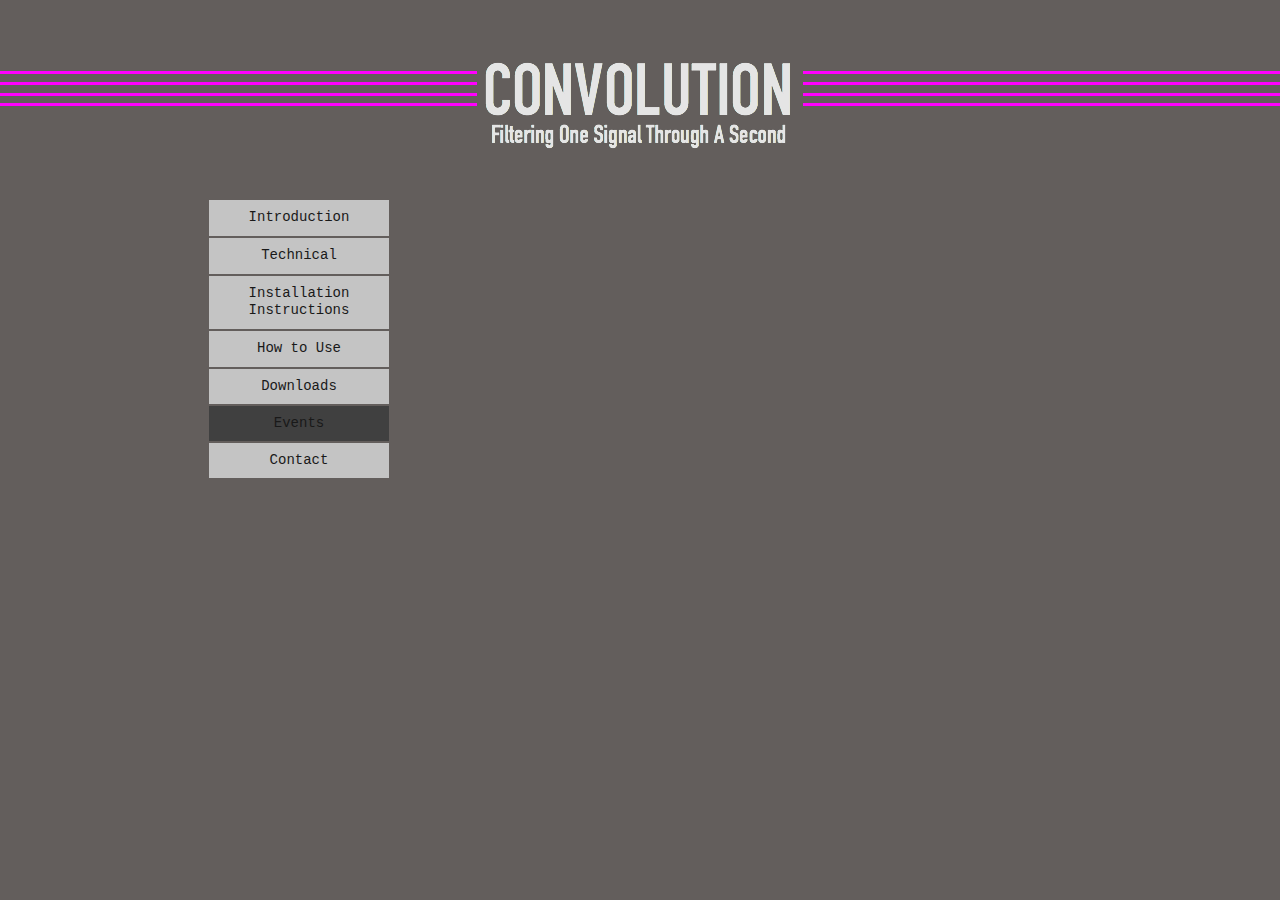
<file: docs/events.html>
<!DOCTYPE html>
<html class="html" lang="en-US">
 <head>

  <script type="text/javascript">
   if(typeof Muse == "undefined") window.Muse = {}; window.Muse.assets = {"required":["jquery-1.8.3.min.js", "museutils.js", "jquery.musemenu.js", "jquery.watch.js", "events.css"], "outOfDate":[]};
</script>
  
  <meta http-equiv="Content-type" content="text/html;charset=UTF-8"/>
  <meta name="generator" content="2015.0.2.310"/>
  <title>Events</title>
  <!-- CSS -->
  <link rel="stylesheet" type="text/css" href="css/site_global.css?49894374"/>
  <link rel="stylesheet" type="text/css" href="css/master_a-master.css?109540009"/>
  <link rel="stylesheet" type="text/css" href="css/events.css?8581872" id="pagesheet"/>
  <!-- Other scripts -->
  <script type="text/javascript">
   document.documentElement.className += ' js';
</script>
  <!-- JS includes -->
  <!--[if lt IE 9]>
  <script src="scripts/html5shiv.js?4241844378" type="text/javascript"></script>
  <![endif]-->
   </head>
 <body>

  <div class="clearfix" id="page"><!-- group -->
   <div class="clearfix grpelem" id="pu227"><!-- column -->
    <div class="clearfix colelem" id="u227"><!-- column -->
     <div class="colelem" id="u223"><!-- simple frame --></div>
     <div class="colelem" id="u224"><!-- simple frame --></div>
     <div class="colelem" id="u225"><!-- simple frame --></div>
     <div class="colelem" id="u226"><!-- simple frame --></div>
    </div>
    <nav class="MenuBar clearfix colelem" id="menuu200"><!-- vertical box -->
     <div class="MenuItemContainer clearfix colelem" id="u215"><!-- horizontal box -->
      <a class="nonblock nontext MenuItem MenuItemWithSubMenu clearfix grpelem" id="u216" href="index.html"><!-- vertical box --><div class="MenuItemLabel clearfix colelem" id="u219-4"><!-- content --><p>Introduction</p></div></a>
     </div>
     <div class="MenuItemContainer clearfix colelem" id="u268"><!-- horizontal box -->
      <a class="nonblock nontext MenuItem MenuItemWithSubMenu clearfix grpelem" id="u269" href="technical.html"><!-- vertical box --><div class="MenuItemLabel clearfix colelem" id="u272-4"><!-- content --><p>Technical</p></div></a>
     </div>
     <div class="MenuItemContainer clearfix colelem" id="u201"><!-- horizontal box -->
      <a class="nonblock nontext MenuItem MenuItemWithSubMenu clearfix grpelem" id="u202" href="installation-instructions.html"><!-- vertical box --><div class="MenuItemLabel clearfix colelem" id="u205-4"><!-- content --><p>Installation Instructions</p></div></a>
     </div>
     <div class="MenuItemContainer clearfix colelem" id="u294"><!-- horizontal box -->
      <a class="nonblock nontext MenuItem MenuItemWithSubMenu clearfix grpelem" id="u295" href="how-to-use.html"><!-- vertical box --><div class="MenuItemLabel clearfix colelem" id="u297-4"><!-- content --><p>How to Use</p></div></a>
     </div>
     <div class="MenuItemContainer clearfix colelem" id="u208"><!-- horizontal box -->
      <a class="nonblock nontext MenuItem MenuItemWithSubMenu clearfix grpelem" id="u211" href="downloads.html"><!-- vertical box --><div class="MenuItemLabel clearfix colelem" id="u212-4"><!-- content --><p>Downloads</p></div></a>
     </div>
     <div class="MenuItemContainer clearfix colelem" id="u242"><!-- horizontal box -->
      <a class="nonblock nontext MenuItem MenuItemWithSubMenu MuseMenuActive clearfix grpelem" id="u243" href="events.html"><!-- vertical box --><div class="MenuItemLabel clearfix colelem" id="u246-4"><!-- content --><p>Events</p></div></a>
     </div>
     <div class="MenuItemContainer clearfix colelem" id="u255"><!-- horizontal box -->
      <a class="nonblock nontext MenuItem MenuItemWithSubMenu clearfix grpelem" id="u258" href="contact.html"><!-- vertical box --><div class="MenuItemLabel clearfix colelem" id="u259-4"><!-- content --><p>Contact</p></div></a>
     </div>
    </nav>
   </div>
   <div class="clearfix grpelem" id="pu196-5"><!-- group -->
    <img class="grpelem" id="u196-5" alt="CONVOLUTION
" width="314" height="116" src="images/u196-5.png"/><!-- rasterized frame -->
    <img class="grpelem" id="u197-4" alt="Filtering One Signal Through A Second" width="299" height="41" src="images/u197-4.png"/><!-- rasterized frame -->
   </div>
   <div class="clearfix grpelem" id="u228"><!-- column -->
    <div class="colelem" id="u232"><!-- simple frame --></div>
    <div class="colelem" id="u229"><!-- simple frame --></div>
    <div class="colelem" id="u231"><!-- simple frame --></div>
    <div class="colelem" id="u230"><!-- simple frame --></div>
   </div>
   <div class="verticalspacer"></div>
  </div>
  <!-- JS includes -->
  <script type="text/javascript">
   if (document.location.protocol != 'https:') document.write('\x3Cscript src="http://musecdn2.businesscatalyst.com/scripts/4.0/jquery-1.8.3.min.js" type="text/javascript">\x3C/script>');
</script>
  <script type="text/javascript">
   window.jQuery || document.write('\x3Cscript src="scripts/jquery-1.8.3.min.js" type="text/javascript">\x3C/script>');
</script>
  <script src="scripts/museutils.js?275725342" type="text/javascript"></script>
  <script src="scripts/jquery.musemenu.js?4042164668" type="text/javascript"></script>
  <script src="scripts/jquery.watch.js?3999102769" type="text/javascript"></script>
  <!-- Other scripts -->
  <script type="text/javascript">
   $(document).ready(function() { try {
(function(){var a={},b=function(a){if(a.match(/^rgb/))return a=a.replace(/\s+/g,"").match(/([\d\,]+)/gi)[0].split(","),(parseInt(a[0])<<16)+(parseInt(a[1])<<8)+parseInt(a[2]);if(a.match(/^\#/))return parseInt(a.substr(1),16);return 0};(function(){$('link[type="text/css"]').each(function(){var b=($(this).attr("href")||"").match(/\/?css\/([\w\-]+\.css)\?(\d+)/);b&&b[1]&&b[2]&&(a[b[1]]=b[2])})})();(function(){$("body").append('<div class="version" style="display:none; width:1px; height:1px;"></div>');
for(var c=$(".version"),d=0;d<Muse.assets.required.length;){var f=Muse.assets.required[d],g=f.match(/([\w\-\.]+)\.(\w+)$/),k=g&&g[1]?g[1]:null,g=g&&g[2]?g[2]:null;switch(g.toLowerCase()){case "css":k=k.replace(/\W/gi,"_").replace(/^([^a-z])/gi,"_$1");c.addClass(k);var g=b(c.css("color")),h=b(c.css("background-color"));g!=0||h!=0?(Muse.assets.required.splice(d,1),"undefined"!=typeof a[f]&&(g!=a[f]>>>24||h!=(a[f]&16777215))&&Muse.assets.outOfDate.push(f)):d++;c.removeClass(k);break;case "js":k.match(/^jquery-[\d\.]+/gi)&&
typeof $!="undefined"?Muse.assets.required.splice(d,1):d++;break;default:throw Error("Unsupported file type: "+g);}}c.remove();if(Muse.assets.outOfDate.length||Muse.assets.required.length)c="Some files on the server may be missing or incorrect. Clear browser cache and try again. If the problem persists please contact website author.",(d=location&&location.search&&location.search.match&&location.search.match(/muse_debug/gi))&&Muse.assets.outOfDate.length&&(c+="\nOut of date: "+Muse.assets.outOfDate.join(",")),d&&Muse.assets.required.length&&(c+="\nMissing: "+Muse.assets.required.join(",")),alert(c)})()})();/* body */
Muse.Utils.transformMarkupToFixBrowserProblemsPreInit();/* body */
Muse.Utils.prepHyperlinks(true);/* body */
Muse.Utils.initWidget('.MenuBar', function(elem) { return $(elem).museMenu(); });/* unifiedNavBar */
Muse.Utils.fullPage('#page');/* 100% height page */
Muse.Utils.showWidgetsWhenReady();/* body */
Muse.Utils.transformMarkupToFixBrowserProblems();/* body */
} catch(e) { if (e && 'function' == typeof e.notify) e.notify(); else Muse.Assert.fail('Error calling selector function:' + e); }});
</script>
   </body>
</html>
</file>
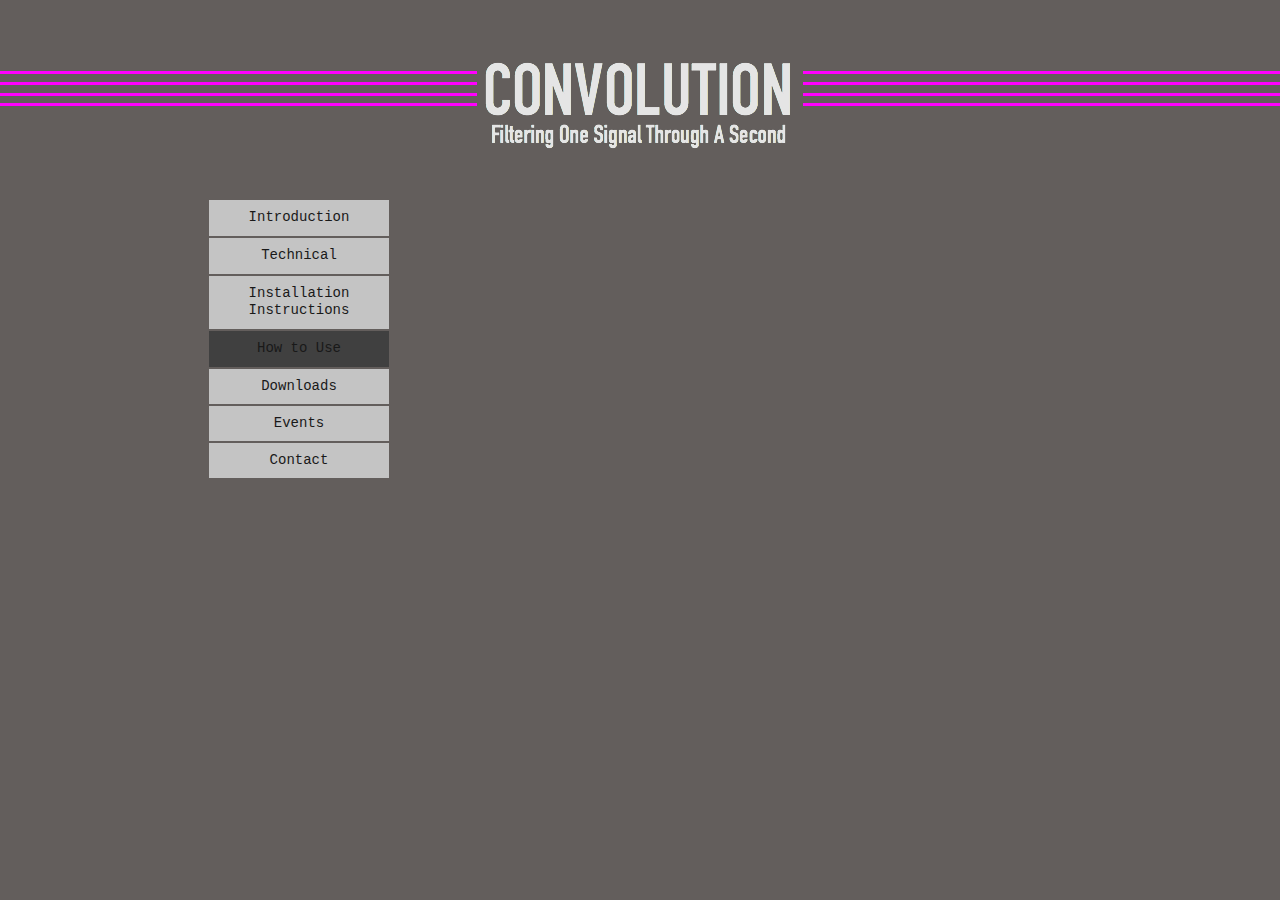
<file: docs/how-to-use.html>
<!DOCTYPE html>
<html class="html" lang="en-US">
 <head>

  <script type="text/javascript">
   if(typeof Muse == "undefined") window.Muse = {}; window.Muse.assets = {"required":["jquery-1.8.3.min.js", "museutils.js", "jquery.musemenu.js", "jquery.watch.js", "how-to-use.css"], "outOfDate":[]};
</script>
  
  <meta http-equiv="Content-type" content="text/html;charset=UTF-8"/>
  <meta name="generator" content="2015.0.2.310"/>
  <title>How to Use</title>
  <!-- CSS -->
  <link rel="stylesheet" type="text/css" href="css/site_global.css?49894374"/>
  <link rel="stylesheet" type="text/css" href="css/master_a-master.css?109540009"/>
  <link rel="stylesheet" type="text/css" href="css/how-to-use.css?8581872" id="pagesheet"/>
  <!-- Other scripts -->
  <script type="text/javascript">
   document.documentElement.className += ' js';
</script>
  <!-- JS includes -->
  <!--[if lt IE 9]>
  <script src="scripts/html5shiv.js?4241844378" type="text/javascript"></script>
  <![endif]-->
   </head>
 <body>

  <div class="clearfix" id="page"><!-- group -->
   <div class="clearfix grpelem" id="pu227"><!-- column -->
    <div class="clearfix colelem" id="u227"><!-- column -->
     <div class="colelem" id="u223"><!-- simple frame --></div>
     <div class="colelem" id="u224"><!-- simple frame --></div>
     <div class="colelem" id="u225"><!-- simple frame --></div>
     <div class="colelem" id="u226"><!-- simple frame --></div>
    </div>
    <nav class="MenuBar clearfix colelem" id="menuu200"><!-- vertical box -->
     <div class="MenuItemContainer clearfix colelem" id="u215"><!-- horizontal box -->
      <a class="nonblock nontext MenuItem MenuItemWithSubMenu clearfix grpelem" id="u216" href="index.html"><!-- vertical box --><div class="MenuItemLabel clearfix colelem" id="u219-4"><!-- content --><p>Introduction</p></div></a>
     </div>
     <div class="MenuItemContainer clearfix colelem" id="u268"><!-- horizontal box -->
      <a class="nonblock nontext MenuItem MenuItemWithSubMenu clearfix grpelem" id="u269" href="technical.html"><!-- vertical box --><div class="MenuItemLabel clearfix colelem" id="u272-4"><!-- content --><p>Technical</p></div></a>
     </div>
     <div class="MenuItemContainer clearfix colelem" id="u201"><!-- horizontal box -->
      <a class="nonblock nontext MenuItem MenuItemWithSubMenu clearfix grpelem" id="u202" href="installation-instructions.html"><!-- vertical box --><div class="MenuItemLabel clearfix colelem" id="u205-4"><!-- content --><p>Installation Instructions</p></div></a>
     </div>
     <div class="MenuItemContainer clearfix colelem" id="u294"><!-- horizontal box -->
      <a class="nonblock nontext MenuItem MenuItemWithSubMenu MuseMenuActive clearfix grpelem" id="u295" href="how-to-use.html"><!-- vertical box --><div class="MenuItemLabel clearfix colelem" id="u297-4"><!-- content --><p>How to Use</p></div></a>
     </div>
     <div class="MenuItemContainer clearfix colelem" id="u208"><!-- horizontal box -->
      <a class="nonblock nontext MenuItem MenuItemWithSubMenu clearfix grpelem" id="u211" href="downloads.html"><!-- vertical box --><div class="MenuItemLabel clearfix colelem" id="u212-4"><!-- content --><p>Downloads</p></div></a>
     </div>
     <div class="MenuItemContainer clearfix colelem" id="u242"><!-- horizontal box -->
      <a class="nonblock nontext MenuItem MenuItemWithSubMenu clearfix grpelem" id="u243" href="events.html"><!-- vertical box --><div class="MenuItemLabel clearfix colelem" id="u246-4"><!-- content --><p>Events</p></div></a>
     </div>
     <div class="MenuItemContainer clearfix colelem" id="u255"><!-- horizontal box -->
      <a class="nonblock nontext MenuItem MenuItemWithSubMenu clearfix grpelem" id="u258" href="contact.html"><!-- vertical box --><div class="MenuItemLabel clearfix colelem" id="u259-4"><!-- content --><p>Contact</p></div></a>
     </div>
    </nav>
   </div>
   <div class="clearfix grpelem" id="pu196-5"><!-- group -->
    <img class="grpelem" id="u196-5" alt="CONVOLUTION
" width="314" height="116" src="images/u196-5.png"/><!-- rasterized frame -->
    <img class="grpelem" id="u197-4" alt="Filtering One Signal Through A Second" width="299" height="41" src="images/u197-4.png"/><!-- rasterized frame -->
   </div>
   <div class="clearfix grpelem" id="u228"><!-- column -->
    <div class="colelem" id="u232"><!-- simple frame --></div>
    <div class="colelem" id="u229"><!-- simple frame --></div>
    <div class="colelem" id="u231"><!-- simple frame --></div>
    <div class="colelem" id="u230"><!-- simple frame --></div>
   </div>
   <div class="verticalspacer"></div>
  </div>
  <!-- JS includes -->
  <script type="text/javascript">
   if (document.location.protocol != 'https:') document.write('\x3Cscript src="http://musecdn2.businesscatalyst.com/scripts/4.0/jquery-1.8.3.min.js" type="text/javascript">\x3C/script>');
</script>
  <script type="text/javascript">
   window.jQuery || document.write('\x3Cscript src="scripts/jquery-1.8.3.min.js" type="text/javascript">\x3C/script>');
</script>
  <script src="scripts/museutils.js?275725342" type="text/javascript"></script>
  <script src="scripts/jquery.musemenu.js?4042164668" type="text/javascript"></script>
  <script src="scripts/jquery.watch.js?3999102769" type="text/javascript"></script>
  <!-- Other scripts -->
  <script type="text/javascript">
   $(document).ready(function() { try {
(function(){var a={},b=function(a){if(a.match(/^rgb/))return a=a.replace(/\s+/g,"").match(/([\d\,]+)/gi)[0].split(","),(parseInt(a[0])<<16)+(parseInt(a[1])<<8)+parseInt(a[2]);if(a.match(/^\#/))return parseInt(a.substr(1),16);return 0};(function(){$('link[type="text/css"]').each(function(){var b=($(this).attr("href")||"").match(/\/?css\/([\w\-]+\.css)\?(\d+)/);b&&b[1]&&b[2]&&(a[b[1]]=b[2])})})();(function(){$("body").append('<div class="version" style="display:none; width:1px; height:1px;"></div>');
for(var c=$(".version"),d=0;d<Muse.assets.required.length;){var f=Muse.assets.required[d],g=f.match(/([\w\-\.]+)\.(\w+)$/),k=g&&g[1]?g[1]:null,g=g&&g[2]?g[2]:null;switch(g.toLowerCase()){case "css":k=k.replace(/\W/gi,"_").replace(/^([^a-z])/gi,"_$1");c.addClass(k);var g=b(c.css("color")),h=b(c.css("background-color"));g!=0||h!=0?(Muse.assets.required.splice(d,1),"undefined"!=typeof a[f]&&(g!=a[f]>>>24||h!=(a[f]&16777215))&&Muse.assets.outOfDate.push(f)):d++;c.removeClass(k);break;case "js":k.match(/^jquery-[\d\.]+/gi)&&
typeof $!="undefined"?Muse.assets.required.splice(d,1):d++;break;default:throw Error("Unsupported file type: "+g);}}c.remove();if(Muse.assets.outOfDate.length||Muse.assets.required.length)c="Some files on the server may be missing or incorrect. Clear browser cache and try again. If the problem persists please contact website author.",(d=location&&location.search&&location.search.match&&location.search.match(/muse_debug/gi))&&Muse.assets.outOfDate.length&&(c+="\nOut of date: "+Muse.assets.outOfDate.join(",")),d&&Muse.assets.required.length&&(c+="\nMissing: "+Muse.assets.required.join(",")),alert(c)})()})();/* body */
Muse.Utils.transformMarkupToFixBrowserProblemsPreInit();/* body */
Muse.Utils.prepHyperlinks(true);/* body */
Muse.Utils.initWidget('.MenuBar', function(elem) { return $(elem).museMenu(); });/* unifiedNavBar */
Muse.Utils.fullPage('#page');/* 100% height page */
Muse.Utils.showWidgetsWhenReady();/* body */
Muse.Utils.transformMarkupToFixBrowserProblems();/* body */
} catch(e) { if (e && 'function' == typeof e.notify) e.notify(); else Muse.Assert.fail('Error calling selector function:' + e); }});
</script>
   </body>
</html>
</file>
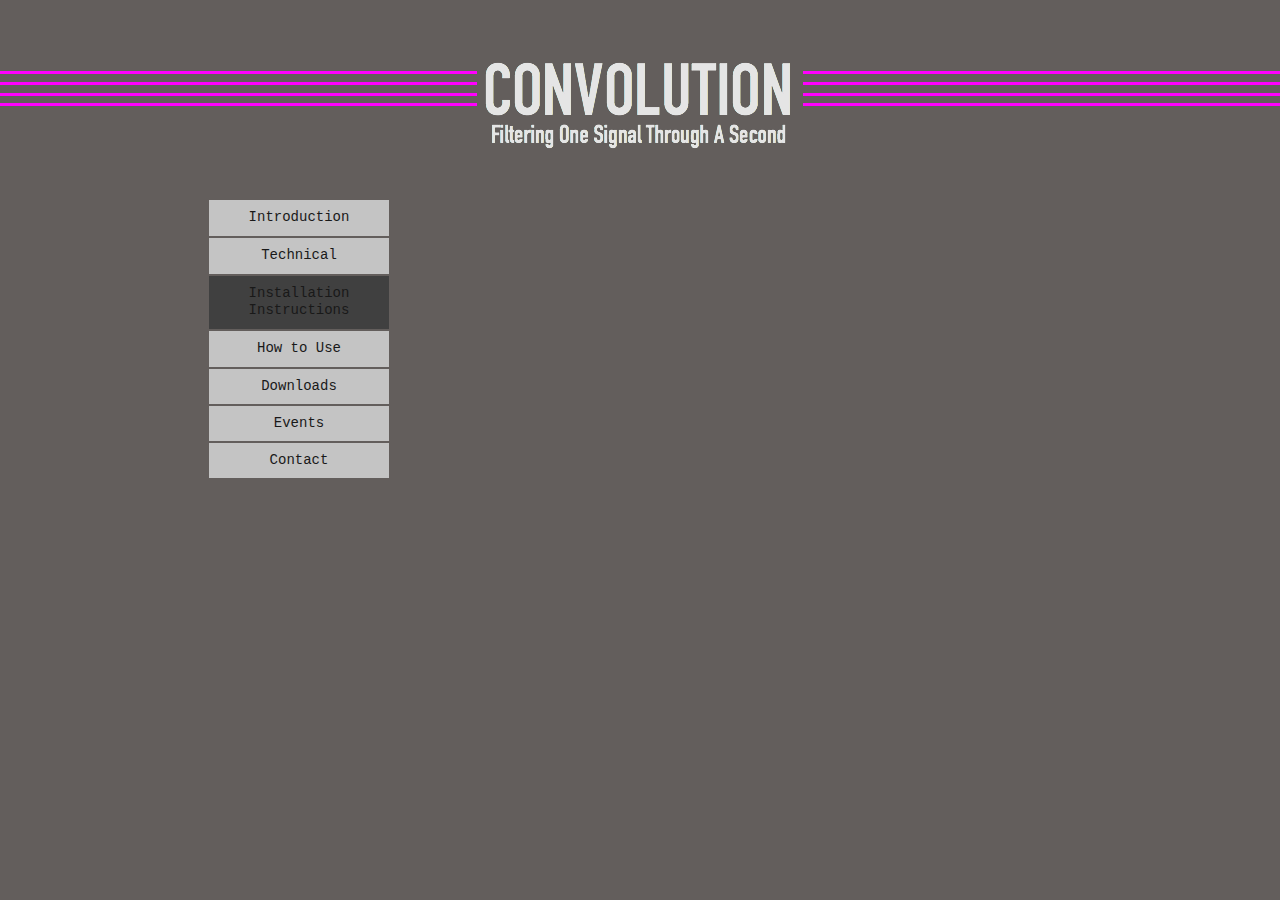
<file: docs/installation-instructions.html>
<!DOCTYPE html>
<html class="html" lang="en-US">
 <head>

  <script type="text/javascript">
   if(typeof Muse == "undefined") window.Muse = {}; window.Muse.assets = {"required":["jquery-1.8.3.min.js", "museutils.js", "jquery.musemenu.js", "jquery.watch.js", "installation-instructions.css"], "outOfDate":[]};
</script>
  
  <meta http-equiv="Content-type" content="text/html;charset=UTF-8"/>
  <meta name="generator" content="2015.0.2.310"/>
  <title>Installation Instructions</title>
  <!-- CSS -->
  <link rel="stylesheet" type="text/css" href="css/site_global.css?49894374"/>
  <link rel="stylesheet" type="text/css" href="css/master_a-master.css?109540009"/>
  <link rel="stylesheet" type="text/css" href="css/installation-instructions.css?8581872" id="pagesheet"/>
  <!-- Other scripts -->
  <script type="text/javascript">
   document.documentElement.className += ' js';
</script>
  <!-- JS includes -->
  <!--[if lt IE 9]>
  <script src="scripts/html5shiv.js?4241844378" type="text/javascript"></script>
  <![endif]-->
   </head>
 <body>

  <div class="clearfix" id="page"><!-- group -->
   <div class="clearfix grpelem" id="pu227"><!-- column -->
    <div class="clearfix colelem" id="u227"><!-- column -->
     <div class="colelem" id="u223"><!-- simple frame --></div>
     <div class="colelem" id="u224"><!-- simple frame --></div>
     <div class="colelem" id="u225"><!-- simple frame --></div>
     <div class="colelem" id="u226"><!-- simple frame --></div>
    </div>
    <nav class="MenuBar clearfix colelem" id="menuu200"><!-- vertical box -->
     <div class="MenuItemContainer clearfix colelem" id="u215"><!-- horizontal box -->
      <a class="nonblock nontext MenuItem MenuItemWithSubMenu clearfix grpelem" id="u216" href="index.html"><!-- vertical box --><div class="MenuItemLabel clearfix colelem" id="u219-4"><!-- content --><p>Introduction</p></div></a>
     </div>
     <div class="MenuItemContainer clearfix colelem" id="u268"><!-- horizontal box -->
      <a class="nonblock nontext MenuItem MenuItemWithSubMenu clearfix grpelem" id="u269" href="technical.html"><!-- vertical box --><div class="MenuItemLabel clearfix colelem" id="u272-4"><!-- content --><p>Technical</p></div></a>
     </div>
     <div class="MenuItemContainer clearfix colelem" id="u201"><!-- horizontal box -->
      <a class="nonblock nontext MenuItem MenuItemWithSubMenu MuseMenuActive clearfix grpelem" id="u202" href="installation-instructions.html"><!-- vertical box --><div class="MenuItemLabel clearfix colelem" id="u205-4"><!-- content --><p>Installation Instructions</p></div></a>
     </div>
     <div class="MenuItemContainer clearfix colelem" id="u294"><!-- horizontal box -->
      <a class="nonblock nontext MenuItem MenuItemWithSubMenu clearfix grpelem" id="u295" href="how-to-use.html"><!-- vertical box --><div class="MenuItemLabel clearfix colelem" id="u297-4"><!-- content --><p>How to Use</p></div></a>
     </div>
     <div class="MenuItemContainer clearfix colelem" id="u208"><!-- horizontal box -->
      <a class="nonblock nontext MenuItem MenuItemWithSubMenu clearfix grpelem" id="u211" href="downloads.html"><!-- vertical box --><div class="MenuItemLabel clearfix colelem" id="u212-4"><!-- content --><p>Downloads</p></div></a>
     </div>
     <div class="MenuItemContainer clearfix colelem" id="u242"><!-- horizontal box -->
      <a class="nonblock nontext MenuItem MenuItemWithSubMenu clearfix grpelem" id="u243" href="events.html"><!-- vertical box --><div class="MenuItemLabel clearfix colelem" id="u246-4"><!-- content --><p>Events</p></div></a>
     </div>
     <div class="MenuItemContainer clearfix colelem" id="u255"><!-- horizontal box -->
      <a class="nonblock nontext MenuItem MenuItemWithSubMenu clearfix grpelem" id="u258" href="contact.html"><!-- vertical box --><div class="MenuItemLabel clearfix colelem" id="u259-4"><!-- content --><p>Contact</p></div></a>
     </div>
    </nav>
   </div>
   <div class="clearfix grpelem" id="pu196-5"><!-- group -->
    <img class="grpelem" id="u196-5" alt="CONVOLUTION
" width="314" height="116" src="images/u196-5.png"/><!-- rasterized frame -->
    <img class="grpelem" id="u197-4" alt="Filtering One Signal Through A Second" width="299" height="41" src="images/u197-4.png"/><!-- rasterized frame -->
   </div>
   <div class="clearfix grpelem" id="u228"><!-- column -->
    <div class="colelem" id="u232"><!-- simple frame --></div>
    <div class="colelem" id="u229"><!-- simple frame --></div>
    <div class="colelem" id="u231"><!-- simple frame --></div>
    <div class="colelem" id="u230"><!-- simple frame --></div>
   </div>
   <div class="verticalspacer"></div>
  </div>
  <!-- JS includes -->
  <script type="text/javascript">
   if (document.location.protocol != 'https:') document.write('\x3Cscript src="http://musecdn2.businesscatalyst.com/scripts/4.0/jquery-1.8.3.min.js" type="text/javascript">\x3C/script>');
</script>
  <script type="text/javascript">
   window.jQuery || document.write('\x3Cscript src="scripts/jquery-1.8.3.min.js" type="text/javascript">\x3C/script>');
</script>
  <script src="scripts/museutils.js?275725342" type="text/javascript"></script>
  <script src="scripts/jquery.musemenu.js?4042164668" type="text/javascript"></script>
  <script src="scripts/jquery.watch.js?3999102769" type="text/javascript"></script>
  <!-- Other scripts -->
  <script type="text/javascript">
   $(document).ready(function() { try {
(function(){var a={},b=function(a){if(a.match(/^rgb/))return a=a.replace(/\s+/g,"").match(/([\d\,]+)/gi)[0].split(","),(parseInt(a[0])<<16)+(parseInt(a[1])<<8)+parseInt(a[2]);if(a.match(/^\#/))return parseInt(a.substr(1),16);return 0};(function(){$('link[type="text/css"]').each(function(){var b=($(this).attr("href")||"").match(/\/?css\/([\w\-]+\.css)\?(\d+)/);b&&b[1]&&b[2]&&(a[b[1]]=b[2])})})();(function(){$("body").append('<div class="version" style="display:none; width:1px; height:1px;"></div>');
for(var c=$(".version"),d=0;d<Muse.assets.required.length;){var f=Muse.assets.required[d],g=f.match(/([\w\-\.]+)\.(\w+)$/),k=g&&g[1]?g[1]:null,g=g&&g[2]?g[2]:null;switch(g.toLowerCase()){case "css":k=k.replace(/\W/gi,"_").replace(/^([^a-z])/gi,"_$1");c.addClass(k);var g=b(c.css("color")),h=b(c.css("background-color"));g!=0||h!=0?(Muse.assets.required.splice(d,1),"undefined"!=typeof a[f]&&(g!=a[f]>>>24||h!=(a[f]&16777215))&&Muse.assets.outOfDate.push(f)):d++;c.removeClass(k);break;case "js":k.match(/^jquery-[\d\.]+/gi)&&
typeof $!="undefined"?Muse.assets.required.splice(d,1):d++;break;default:throw Error("Unsupported file type: "+g);}}c.remove();if(Muse.assets.outOfDate.length||Muse.assets.required.length)c="Some files on the server may be missing or incorrect. Clear browser cache and try again. If the problem persists please contact website author.",(d=location&&location.search&&location.search.match&&location.search.match(/muse_debug/gi))&&Muse.assets.outOfDate.length&&(c+="\nOut of date: "+Muse.assets.outOfDate.join(",")),d&&Muse.assets.required.length&&(c+="\nMissing: "+Muse.assets.required.join(",")),alert(c)})()})();/* body */
Muse.Utils.transformMarkupToFixBrowserProblemsPreInit();/* body */
Muse.Utils.prepHyperlinks(true);/* body */
Muse.Utils.initWidget('.MenuBar', function(elem) { return $(elem).museMenu(); });/* unifiedNavBar */
Muse.Utils.fullPage('#page');/* 100% height page */
Muse.Utils.showWidgetsWhenReady();/* body */
Muse.Utils.transformMarkupToFixBrowserProblems();/* body */
} catch(e) { if (e && 'function' == typeof e.notify) e.notify(); else Muse.Assert.fail('Error calling selector function:' + e); }});
</script>
   </body>
</html>
</file>
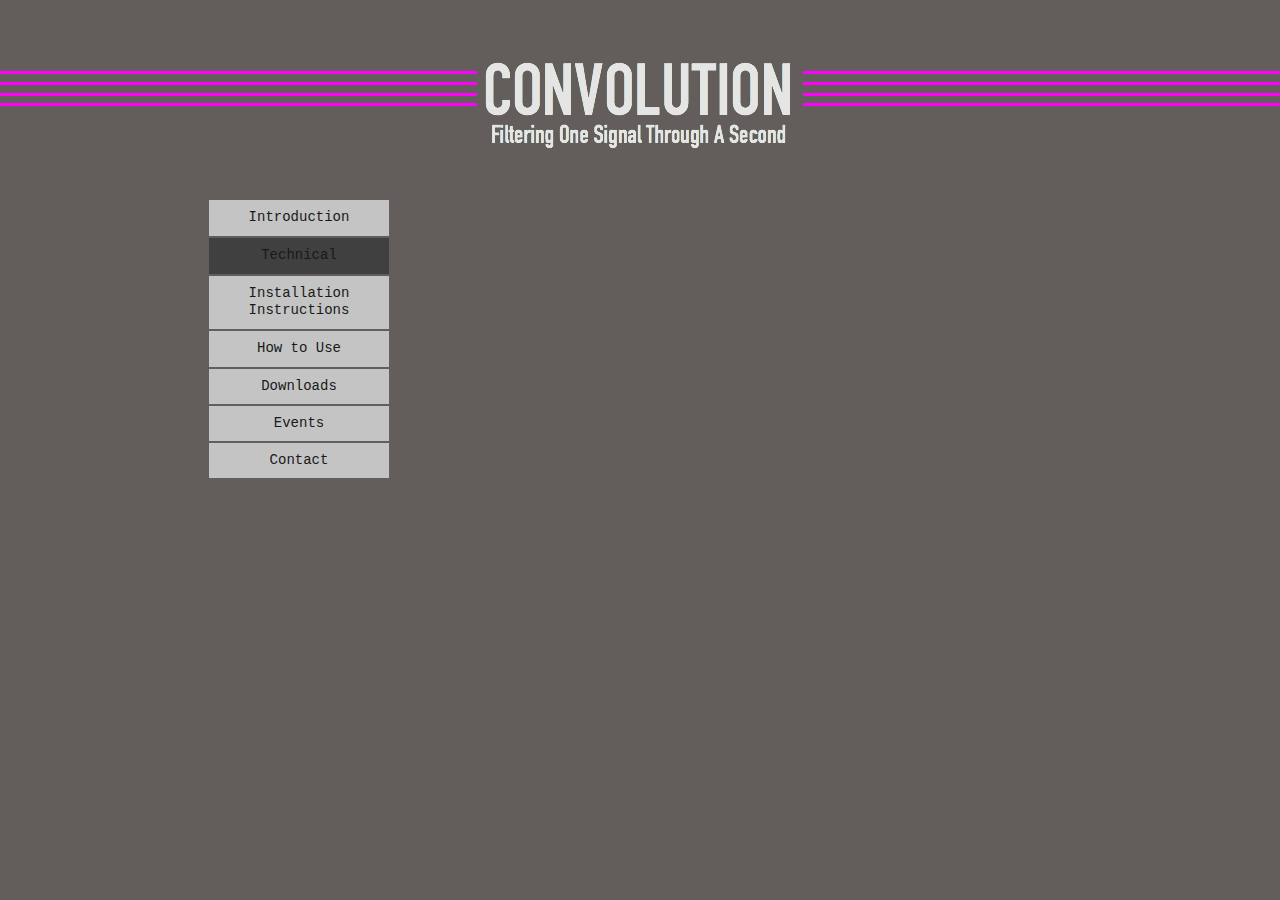
<file: docs/technical.html>
<!DOCTYPE html>
<html class="html" lang="en-US">
 <head>

  <script type="text/javascript">
   if(typeof Muse == "undefined") window.Muse = {}; window.Muse.assets = {"required":["jquery-1.8.3.min.js", "museutils.js", "jquery.musemenu.js", "jquery.watch.js", "technical.css"], "outOfDate":[]};
</script>
  
  <meta http-equiv="Content-type" content="text/html;charset=UTF-8"/>
  <meta name="generator" content="2015.0.2.310"/>
  <title>Technical</title>
  <!-- CSS -->
  <link rel="stylesheet" type="text/css" href="css/site_global.css?49894374"/>
  <link rel="stylesheet" type="text/css" href="css/master_a-master.css?109540009"/>
  <link rel="stylesheet" type="text/css" href="css/technical.css?8581872" id="pagesheet"/>
  <!-- Other scripts -->
  <script type="text/javascript">
   document.documentElement.className += ' js';
</script>
  <!-- JS includes -->
  <!--[if lt IE 9]>
  <script src="scripts/html5shiv.js?4241844378" type="text/javascript"></script>
  <![endif]-->
   </head>
 <body>

  <div class="clearfix" id="page"><!-- group -->
   <div class="clearfix grpelem" id="pu227"><!-- column -->
    <div class="clearfix colelem" id="u227"><!-- column -->
     <div class="colelem" id="u223"><!-- simple frame --></div>
     <div class="colelem" id="u224"><!-- simple frame --></div>
     <div class="colelem" id="u225"><!-- simple frame --></div>
     <div class="colelem" id="u226"><!-- simple frame --></div>
    </div>
    <nav class="MenuBar clearfix colelem" id="menuu200"><!-- vertical box -->
     <div class="MenuItemContainer clearfix colelem" id="u215"><!-- horizontal box -->
      <a class="nonblock nontext MenuItem MenuItemWithSubMenu clearfix grpelem" id="u216" href="index.html"><!-- vertical box --><div class="MenuItemLabel clearfix colelem" id="u219-4"><!-- content --><p>Introduction</p></div></a>
     </div>
     <div class="MenuItemContainer clearfix colelem" id="u268"><!-- horizontal box -->
      <a class="nonblock nontext MenuItem MenuItemWithSubMenu MuseMenuActive clearfix grpelem" id="u269" href="technical.html"><!-- vertical box --><div class="MenuItemLabel clearfix colelem" id="u272-4"><!-- content --><p>Technical</p></div></a>
     </div>
     <div class="MenuItemContainer clearfix colelem" id="u201"><!-- horizontal box -->
      <a class="nonblock nontext MenuItem MenuItemWithSubMenu clearfix grpelem" id="u202" href="installation-instructions.html"><!-- vertical box --><div class="MenuItemLabel clearfix colelem" id="u205-4"><!-- content --><p>Installation Instructions</p></div></a>
     </div>
     <div class="MenuItemContainer clearfix colelem" id="u294"><!-- horizontal box -->
      <a class="nonblock nontext MenuItem MenuItemWithSubMenu clearfix grpelem" id="u295" href="how-to-use.html"><!-- vertical box --><div class="MenuItemLabel clearfix colelem" id="u297-4"><!-- content --><p>How to Use</p></div></a>
     </div>
     <div class="MenuItemContainer clearfix colelem" id="u208"><!-- horizontal box -->
      <a class="nonblock nontext MenuItem MenuItemWithSubMenu clearfix grpelem" id="u211" href="downloads.html"><!-- vertical box --><div class="MenuItemLabel clearfix colelem" id="u212-4"><!-- content --><p>Downloads</p></div></a>
     </div>
     <div class="MenuItemContainer clearfix colelem" id="u242"><!-- horizontal box -->
      <a class="nonblock nontext MenuItem MenuItemWithSubMenu clearfix grpelem" id="u243" href="events.html"><!-- vertical box --><div class="MenuItemLabel clearfix colelem" id="u246-4"><!-- content --><p>Events</p></div></a>
     </div>
     <div class="MenuItemContainer clearfix colelem" id="u255"><!-- horizontal box -->
      <a class="nonblock nontext MenuItem MenuItemWithSubMenu clearfix grpelem" id="u258" href="contact.html"><!-- vertical box --><div class="MenuItemLabel clearfix colelem" id="u259-4"><!-- content --><p>Contact</p></div></a>
     </div>
    </nav>
   </div>
   <div class="clearfix grpelem" id="pu196-5"><!-- group -->
    <img class="grpelem" id="u196-5" alt="CONVOLUTION
" width="314" height="116" src="images/u196-5.png"/><!-- rasterized frame -->
    <img class="grpelem" id="u197-4" alt="Filtering One Signal Through A Second" width="299" height="41" src="images/u197-4.png"/><!-- rasterized frame -->
   </div>
   <div class="clearfix grpelem" id="u228"><!-- column -->
    <div class="colelem" id="u232"><!-- simple frame --></div>
    <div class="colelem" id="u229"><!-- simple frame --></div>
    <div class="colelem" id="u231"><!-- simple frame --></div>
    <div class="colelem" id="u230"><!-- simple frame --></div>
   </div>
   <div class="verticalspacer"></div>
  </div>
  <!-- JS includes -->
  <script type="text/javascript">
   if (document.location.protocol != 'https:') document.write('\x3Cscript src="http://musecdn2.businesscatalyst.com/scripts/4.0/jquery-1.8.3.min.js" type="text/javascript">\x3C/script>');
</script>
  <script type="text/javascript">
   window.jQuery || document.write('\x3Cscript src="scripts/jquery-1.8.3.min.js" type="text/javascript">\x3C/script>');
</script>
  <script src="scripts/museutils.js?275725342" type="text/javascript"></script>
  <script src="scripts/jquery.musemenu.js?4042164668" type="text/javascript"></script>
  <script src="scripts/jquery.watch.js?3999102769" type="text/javascript"></script>
  <!-- Other scripts -->
  <script type="text/javascript">
   $(document).ready(function() { try {
(function(){var a={},b=function(a){if(a.match(/^rgb/))return a=a.replace(/\s+/g,"").match(/([\d\,]+)/gi)[0].split(","),(parseInt(a[0])<<16)+(parseInt(a[1])<<8)+parseInt(a[2]);if(a.match(/^\#/))return parseInt(a.substr(1),16);return 0};(function(){$('link[type="text/css"]').each(function(){var b=($(this).attr("href")||"").match(/\/?css\/([\w\-]+\.css)\?(\d+)/);b&&b[1]&&b[2]&&(a[b[1]]=b[2])})})();(function(){$("body").append('<div class="version" style="display:none; width:1px; height:1px;"></div>');
for(var c=$(".version"),d=0;d<Muse.assets.required.length;){var f=Muse.assets.required[d],g=f.match(/([\w\-\.]+)\.(\w+)$/),k=g&&g[1]?g[1]:null,g=g&&g[2]?g[2]:null;switch(g.toLowerCase()){case "css":k=k.replace(/\W/gi,"_").replace(/^([^a-z])/gi,"_$1");c.addClass(k);var g=b(c.css("color")),h=b(c.css("background-color"));g!=0||h!=0?(Muse.assets.required.splice(d,1),"undefined"!=typeof a[f]&&(g!=a[f]>>>24||h!=(a[f]&16777215))&&Muse.assets.outOfDate.push(f)):d++;c.removeClass(k);break;case "js":k.match(/^jquery-[\d\.]+/gi)&&
typeof $!="undefined"?Muse.assets.required.splice(d,1):d++;break;default:throw Error("Unsupported file type: "+g);}}c.remove();if(Muse.assets.outOfDate.length||Muse.assets.required.length)c="Some files on the server may be missing or incorrect. Clear browser cache and try again. If the problem persists please contact website author.",(d=location&&location.search&&location.search.match&&location.search.match(/muse_debug/gi))&&Muse.assets.outOfDate.length&&(c+="\nOut of date: "+Muse.assets.outOfDate.join(",")),d&&Muse.assets.required.length&&(c+="\nMissing: "+Muse.assets.required.join(",")),alert(c)})()})();/* body */
Muse.Utils.transformMarkupToFixBrowserProblemsPreInit();/* body */
Muse.Utils.prepHyperlinks(true);/* body */
Muse.Utils.initWidget('.MenuBar', function(elem) { return $(elem).museMenu(); });/* unifiedNavBar */
Muse.Utils.fullPage('#page');/* 100% height page */
Muse.Utils.showWidgetsWhenReady();/* body */
Muse.Utils.transformMarkupToFixBrowserProblems();/* body */
} catch(e) { if (e && 'function' == typeof e.notify) e.notify(); else Muse.Assert.fail('Error calling selector function:' + e); }});
</script>
   </body>
</html>
</file>
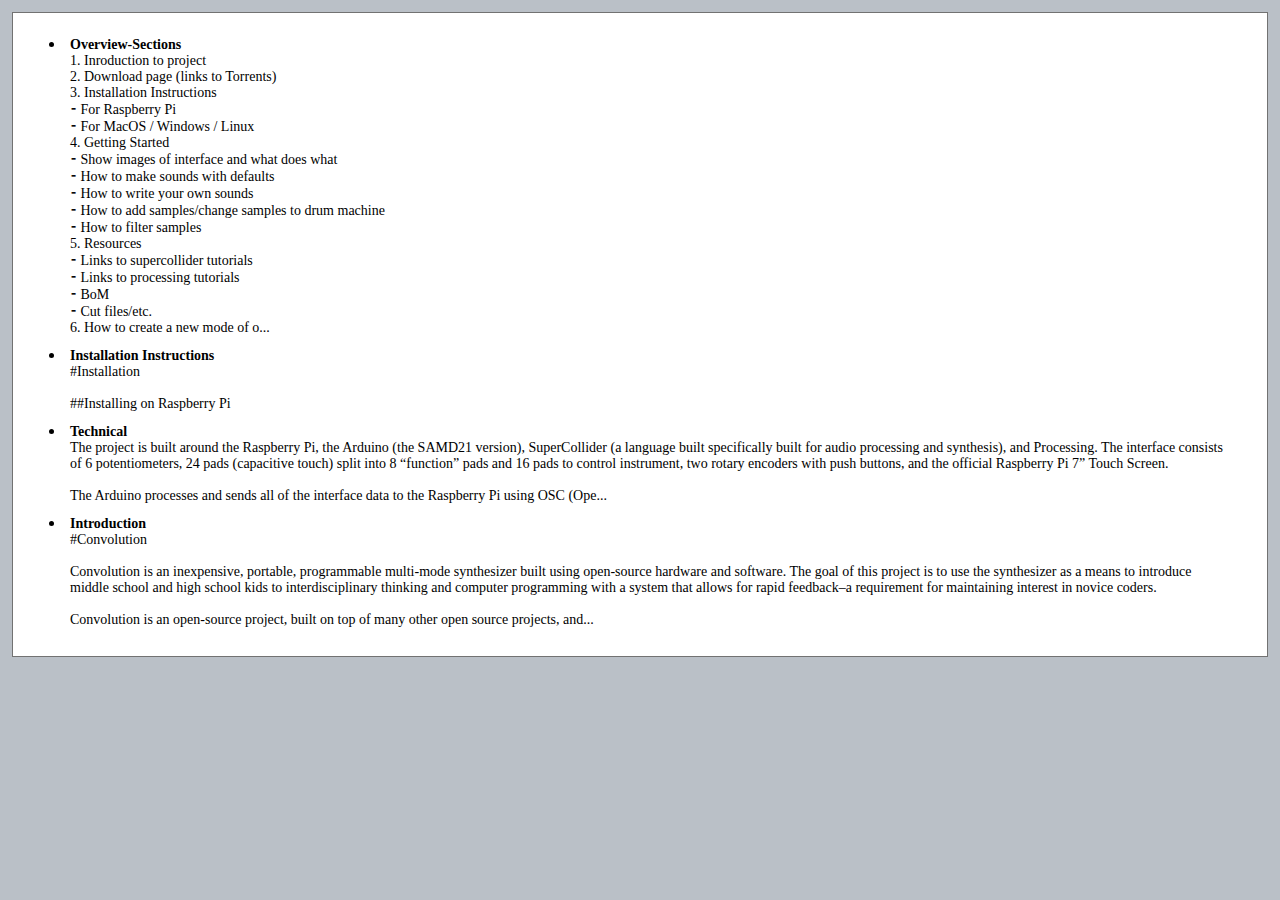
<file: ConvolutionWebsiteContent/ConvolutionWebsiteContent.scriv/QuickLook/Preview.html>
<html>

<head>
<title>ConvolutionWebsiteContent</title>
<meta http-equiv="Content-Type" content="text/html; charset=utf-8">
<style type="text/css">
	body {background-color: #bac0c7}
    p.binderItem {margin: 10.0px 0.0px 0.0px 05.0px; font-family:Cochin, Times, Courier, Arial, serif; font-size:14.0px;}
    .page {border: 1px solid #727272; background: #fff}
    hr {
      border-top: 1px dashed #000;
      border-bottom: 0px solid #fff;
      color: #fff;
      background-color: #fff;
      height: 0px;
  </style>
</head>

<body>

<table border="0" width="100%" cellspacing="3">
<tr>
<td>

<table class="page" width="100%" cellspacing="10" cellpadding="2">
<tr>
<td valign="top">

<ul>
<li>
<p class="binderItem"><strong>Overview-Sections</strong><br/> 1. Inroduction to project<br/>
 2. Download page (links to Torrents)<br/>
 3. Installation Instructions<br/>
 ⁃ For Raspberry Pi<br/>
 ⁃ For MacOS / Windows / Linux<br/>
 4. Getting Started<br/>
 ⁃ Show images of interface and what does what<br/>
 ⁃ How to make sounds with defaults<br/>
 ⁃ How to write your own sounds<br/>
 ⁃ How to add samples/change samples to drum machine<br/>
 ⁃ How to filter samples<br/>
 5. Resources<br/>
 ⁃ Links to supercollider tutorials<br/>
 ⁃ Links to processing tutorials<br/>
 ⁃ BoM<br/>
 ⁃ Cut files/etc.<br/>
 6. How to create a new mode of o...</p>
</li>
<li>
<p class="binderItem"><strong>Installation Instructions</strong><br/>#Installation<br/>
<br/>
##Installing on Raspberry Pi<br/>
</p>
</li>
<li>
<p class="binderItem"><strong>Technical</strong><br/>The project is built around the Raspberry Pi, the Arduino (the SAMD21 version), SuperCollider (a language built specifically built for audio processing and synthesis), and Processing. The interface consists of 6 potentiometers, 24 pads (capacitive touch) split into 8 “function” pads and 16 pads to control instrument, two rotary encoders with push buttons, and the official Raspberry Pi 7” Touch Screen.  <br/>
<br/>
The Arduino processes and sends all of the interface data to the Raspberry Pi using OSC (Ope...</p>
</li>
<li>
<p class="binderItem"><strong>Introduction</strong><br/>#Convolution<br/>
<br/>
Convolution is an inexpensive, portable, programmable multi-mode synthesizer built using open-source hardware and software.  The goal of this project is to use the synthesizer as a means to introduce middle school and high school kids to interdisciplinary thinking and computer programming with a system that allows for rapid feedback–a requirement for maintaining interest in novice coders.  <br/>
<br/>
Convolution is an open-source project, built on top of many other open source projects, and...</p>
</li>
</ul>

</td>
<td width="8">
</td>
</tr>
</table>

</td>
</tr>
</table>

</body>
</html>
</file>
<file: docs/css/site_global.css>
html
{
	min-height: 100%;
	min-width: 100%;
	-ms-text-size-adjust: none;
}

body,div,dl,dt,dd,ul,ol,li,nav,h1,h2,h3,h4,h5,h6,pre,code,form,fieldset,legend,input,button,textarea,p,blockquote,th,td,a
{
	margin: 0;
	padding: 0;
	border-width: 0;
	-webkit-transform-origin: left top;
	-ms-transform-origin: left top;
	-o-transform-origin: left top;
	transform-origin: left top;
}

table
{
	border-collapse: collapse;
	border-spacing: 0;
}

fieldset,img
{
	border: 0;
	-webkit-transform-origin: left top;
	-ms-transform-origin: left top;
	-o-transform-origin: left top;
	transform-origin: left top;
}

address,caption,cite,code,dfn,em,strong,th,var,optgroup
{
	font-style: inherit;
	font-weight: inherit;
}

del,ins
{
	text-decoration: none;
}

li
{
	list-style: none;
}

caption,th
{
	text-align: left;
}

h1,h2,h3,h4,h5,h6
{
	font-size: 100%;
	font-weight: inherit;
}

input,button,textarea,select,optgroup,option
{
	font-family: inherit;
	font-size: inherit;
	font-style: inherit;
	font-weight: inherit;
}

body
{
	font-family: Arial, Helvetica Neue, Helvetica, sans-serif;
	text-align: left;
	font-size: 14px;
	line-height: 17px;
	word-wrap: break-word;
	text-rendering: optimizeLegibility;/* kerning, primarily */
	-moz-font-feature-settings: 'liga';
	-ms-font-feature-settings: 'liga';
	-webkit-font-feature-settings: 'liga';
	font-feature-settings: 'liga';
}

@media screen and (-webkit-min-device-pixel-ratio:0)
{
	body { text-rendering:auto; }
}

a:link
{
	color: #0000FF;
	text-decoration: underline;
}

a:visited
{
	color: #800080;
	text-decoration: underline;
}

a:hover
{
	color: #0000FF;
	text-decoration: underline;
}

a:active
{
	color: #EE0000;
	text-decoration: underline;
}

a.nontext /* used to override default properties of 'a' tag */
{
	color: black;
	text-decoration: none;
	font-style: normal;
	font-weight: normal;
}

.normal_text
{
	color: #000000;
	direction: ltr;
	font-family: Arial, Helvetica Neue, Helvetica, sans-serif;
	font-size: 14px;
	font-style: normal;
	font-weight: normal;
	letter-spacing: 0px;
	line-height: 17px;
	text-align: left;
	text-decoration: none;
	text-indent: 0px;
	text-transform: none;
	vertical-align: 0px;
	padding: 0px;
}

.Paragraph-Style
{
	font-family: DIN Condensed Bold;
	font-size: 72px;
	padding: 0px;
}

.list0 li:before
{
	position: absolute;
	right: 100%;
	letter-spacing: 0px;
	text-decoration: none;
	font-weight: normal;
	font-style: normal;
}

.rtl-list li:before
{
	right: auto;
	left: 100%;
}

.nls-None > li:before,.nls-None .list3 > li:before,.nls-None .list6 > li:before
{
	margin-right: 6px;
	content: '•';
}

.nls-None .list1 > li:before,.nls-None .list4 > li:before,.nls-None .list7 > li:before
{
	margin-right: 6px;
	content: '○';
}

.nls-None,.nls-None .list1,.nls-None .list2,.nls-None .list3,.nls-None .list4,.nls-None .list5,.nls-None .list6,.nls-None .list7,.nls-None .list8
{
	padding-left: 34px;
}

.nls-None.rtl-list,.nls-None .list1.rtl-list,.nls-None .list2.rtl-list,.nls-None .list3.rtl-list,.nls-None .list4.rtl-list,.nls-None .list5.rtl-list,.nls-None .list6.rtl-list,.nls-None .list7.rtl-list,.nls-None .list8.rtl-list
{
	padding-left: 0px;
	padding-right: 34px;
}

.nls-None .list2 > li:before,.nls-None .list5 > li:before,.nls-None .list8 > li:before
{
	margin-right: 6px;
	content: '-';
}

.nls-None.rtl-list > li:before,.nls-None .list1.rtl-list > li:before,.nls-None .list2.rtl-list > li:before,.nls-None .list3.rtl-list > li:before,.nls-None .list4.rtl-list > li:before,.nls-None .list5.rtl-list > li:before,.nls-None .list6.rtl-list > li:before,.nls-None .list7.rtl-list > li:before,.nls-None .list8.rtl-list > li:before
{
	margin-right: 0px;
	margin-left: 6px;
}

.TabbedPanelsTab
{
	white-space: nowrap;
}

.MenuBar  .MenuBarView,.MenuBar  .SubMenuView /* Resets for ul and li in menus */
{
	display: block;
	list-style: none;
}

.MenuBar .SubMenu
{
	display: none;
	position: absolute;
}

.NoWrap
{
	white-space: nowrap;
	word-wrap: normal;
}

.rootelem /* the root of the artwork tree */
{
	margin-left: auto;
	margin-right: auto;
}

.colelem /* a child element of a column */
{
	display: inline;
	float: left;
	clear: both;
}

.colelem100 /* a child element of a column that is 100% width */
{
	clear: both;
}

.grpelem /* a child element of a group */
{
	display: inline;
	float: left;
}

.clearfix:after /* force a container to fit around floated items */
{
	content: "\0020";
	visibility: hidden;
	display: block;
	height: 0;
	clear: both;
}

*:first-child+html .clearfix /* IE7 */
{
	zoom: 1;
}

.clip_frame /* used to clip the contents as in the case of an image frame */
{
	overflow: hidden;
}

.inclusion_context /* context for positioning a group of elements that share the same height */
{
	display: table;
	table-layout: fixed;
	width: 0.01px;
}

.inclelem /* element of an inclusion context */
{
	display: table-cell;
	vertical-align: top;
}

.f3s_mid /* 3-slice frame, middle slice */
{
	background-repeat: repeat;
}

.f3s_top,.f3s_bot /* 3-slice frame, top slice */
{
	background-repeat: no-repeat;
}

.f9s_top_left,.f9s_bot_left /* 9-slice frame, left corner slice */
{
	background-repeat: no-repeat;
	background-position: left;
}

.f9s_top_right,.f9s_bot_right /* 9-slice frame, right corner slice */
{
	background-repeat: no-repeat;
	background-position: right;
}

.f9s_top_mid,.f9s_bot_mid /* 9-slice frame, top/bottom horizontal slice */
{
	background-repeat: repeat-x;
	background-position: 0px 0px;
}

.f9s_mid_left /* 9-slice frame, left vertical slice */
{
	background-repeat: repeat-y;
	background-position: left;
}

.f9s_mid_right /* 9-slice frame, right vertical slice */
{
	background-repeat: repeat-y;
	background-position: right;
}

.f9s_center /* 9-slice frame, center slice */
{
	background-repeat: repeat;
	background-position: 0px 0px;
}

.popup_anchor /* anchors an abspos popup */
{
	position: relative;
	width: 0px;
	height: 0px;
}

.popup_element
{
	z-index: 100000;
}

.svg
{
	display: block;
	vertical-align: top;
}

span.wrap /* used to force wrap after floated array when nested inside a paragraph */
{
	content: '';
	clear: left;
	display: block;
}

span.actAsInlineDiv /* used to simulate a DIV with inline display when already nested inside a paragraph */
{
	display: inline-block;
}

.position_content,.excludeFromNormalFlow /* used when child content is larger than parent */
{
	float: left;
}

.preload_images /* used to preload images used in non-default states */
{
	position: absolute;
	overflow: hidden;
	left: -9999px;
	top: -9999px;
	height: 1px;
	width: 1px;
}

preload /* used to specifiy the dimension of preload item */
{
	height: 1px;
	width: 1px;
}

.animateStates
{
	-webkit-transition: 0.3s ease-in-out;
	-moz-transition: 0.3s ease-in-out;
	-o-transition: 0.3s ease-in-out;
	transition: 0.3s ease-in-out;
}

input:focus,textarea:focus /* remove default focussed input styling */
{
	outline: none;
}

textarea
{
	resize: none;
	overflow: auto;
}

.fld-prompt /* form placeholders cursor behavior */
{
	pointer-events: none;
}

.wrapped-input /* form inputs & placeholders let div styling show thru */
{
	position: absolute;
	top: 0;
	left: 0;
	background: transparent;
	border: none;
}

.submit-btn /* form submit buttons on top of sibling elements */
{
	z-index: 50000;
	cursor: pointer;
}

.anchor_item /* used to specify anchor properties */
{
	width: 22px;
	height: 18px;
}

.MenuBar .SubMenuVisible,.MenuBarVertical .SubMenuVisible,.MenuBar .SubMenu .SubMenuVisible,.popup_element.Active,span.actAsPara,.actAsDiv,a.nonblock.nontext,img.block
{
	display: block;
}

.ose_ei
{
	visibility: hidden;
	z-index: 0;
}

.widget_invisible,.js .invi,.js .mse_pre_init,.js .an_invi /* used to hide the widget before loaded */
{
	visibility: hidden;
}

.no_vert_scroll
{
	overflow-y: hidden;
}

.always_vert_scroll
{
	overflow-y: scroll;
}

.always_horz_scroll
{
	overflow-x: scroll;
}

.popup_element.Inactive,.js .disn,.hidden
{
	display: none;
}

.fullscreen
{
	overflow: hidden;
	left: 0px;
	top: 0px;
	position: fixed;
	height: 100%;
	width: 100%;
	-moz-box-sizing: border-box;
	-webkit-box-sizing: border-box;
	-ms-box-sizing: border-box;
	box-sizing: border-box;
}

.fullwidth
{
	position: absolute;
}

.borderbox
{
	-moz-box-sizing: border-box;
	-webkit-box-sizing: border-box;
	-ms-box-sizing: border-box;
	box-sizing: border-box;
}

.scroll_wrapper
{
	position: absolute;
	overflow: auto;
	left: 0px;
	right: 0px;
	top: 0px;
	bottom: 0px;
	padding-top: 0px;
	padding-bottom: 0px;
	margin-top: 0px;
	margin-bottom: 0px;
}

.browser_width > *
{
	position: absolute;
	left: 0px;
	right: 0px;
}

.list0 li,.MenuBar .MenuItemContainer,.SlideShowContentPanel .fullscreen img
{
	position: relative;
}

.accordion_wrapper
{
	display: inline;
	float: left;
	width: 0px;
}

.fld-checkbox input[type=checkbox],.fld-radiobutton input[type=radio] /* Hide native checkbox */
{
	position: absolute;
	overflow: hidden;
	clip: rect(0px, 0px, 0px, 0px);
	height: 1px;
	width: 1px;
	margin: -1px;
	padding: 0;
	border: 0;
}

.fld-checkbox input[type=checkbox] + label,.fld-radiobutton input[type=radio] + label
{
	display: inline-block;
	background-repeat: no-repeat;
	cursor: pointer;
	float: left;
	width: 100%;
	height: 100%;
}

.pointer_cursor,.fld-recaptcha-mode,.fld-recaptcha-refresh,.fld-recaptcha-help
{
	cursor: pointer;
}

p,h1,h2,h3,h4,h5,h6,ol,ul,span.actAsPara /* disable Android font boosting */
{
	max-height: 1000000px;
}

.superscript
{
	vertical-align: super;
	font-size: 66%;
	line-height: 0;
}

.subscript
{
	vertical-align: sub;
	font-size: 66%;
	line-height: 0;
}

.wp-slideshow-clip,.SlideShowWidget /* disable pointer events on slide shows */
{
	-ms-touch-action: none;
	touch-action: none;
}
</file>
<file: docs/css/master_a-master.css>
#u196-5,#u197-4
{
	display: block;
	vertical-align: top;
	position: relative;
}

#u223,#u224,#u225,#u226,#u232,#u229,#u231,#u230
{
	background-color: #FF00FF;
	position: relative;
}

#u227,#u228,#menuu200
{
	border-style: none;
	border-color: transparent;
	background-color: transparent;
	position: relative;
}

#u216
{
	background-color: #C4C4C4;
	position: relative;
}

#u216:hover
{
	background-color: #999999;
}

#u216:active
{
	background-color: #6B6B6B;
}

#u219-4
{
	border-style: none;
	border-color: transparent;
	background-color: transparent;
	color: #191919;
	text-align: center;
	font-family: Courier New, Courier, monospace;
	font-weight: normal;
	position: relative;
}

#u269
{
	background-color: #C4C4C4;
	position: relative;
}

#u269:hover
{
	background-color: #999999;
}

#u269:active
{
	background-color: #6B6B6B;
}

#u272-4
{
	border-style: none;
	border-color: transparent;
	background-color: transparent;
	color: #191919;
	text-align: center;
	font-family: Courier New, Courier, monospace;
	font-weight: normal;
	position: relative;
}

#u202
{
	background-color: #C4C4C4;
	position: relative;
}

#u202:hover
{
	background-color: #999999;
}

#u202:active
{
	background-color: #6B6B6B;
}

#u205-4
{
	border-style: none;
	border-color: transparent;
	background-color: transparent;
	text-align: center;
	color: #191919;
	font-family: Courier New, Courier, monospace;
	position: relative;
}

#u295
{
	background-color: #C4C4C4;
	position: relative;
}

#u295:hover
{
	background-color: #999999;
}

#u295:active
{
	background-color: #6B6B6B;
}

#u297-4
{
	border-style: none;
	border-color: transparent;
	background-color: transparent;
	text-align: center;
	color: #191919;
	font-family: Courier New, Courier, monospace;
	position: relative;
}

#u211
{
	background-color: #C4C4C4;
	position: relative;
}

#u211:hover
{
	background-color: #999999;
}

#u211:active
{
	background-color: #6B6B6B;
}

#u212-4
{
	border-style: none;
	border-color: transparent;
	background-color: transparent;
	text-align: center;
	color: #191919;
	font-family: Courier New, Courier, monospace;
	position: relative;
}

#u243
{
	background-color: #C4C4C4;
	position: relative;
}

#u243:hover
{
	background-color: #999999;
}

#u243:active
{
	background-color: #6B6B6B;
}

#u246-4
{
	border-style: none;
	border-color: transparent;
	background-color: transparent;
	text-align: center;
	color: #191919;
	font-family: Courier New, Courier, monospace;
	position: relative;
}

#u215,#u268,#u201,#u294,#u208,#u242,#u255
{
	background-color: transparent;
	position: relative;
}

#u258
{
	background-color: #C4C4C4;
	position: relative;
}

#u258:hover
{
	background-color: #999999;
}

#u258:active
{
	background-color: #6B6B6B;
}

#u216.MuseMenuActive,#u269.MuseMenuActive,#u202.MuseMenuActive,#u295.MuseMenuActive,#u211.MuseMenuActive,#u243.MuseMenuActive,#u258.MuseMenuActive
{
	background-color: #404040;
}

#u259-4
{
	border-style: none;
	border-color: transparent;
	background-color: transparent;
	text-align: center;
	color: #191919;
	font-family: Courier New, Courier, monospace;
	position: relative;
}

.MenuItem /* unifiedNavBar */
{
	cursor: pointer;
}
</file>
<file: docs/css/index.css>
.version.index /* version checker */
{
	color: #00000E;
	background-color: #E6F4D0;
}

.html
{
	background-color: #635E5C;
}

#page
{
	z-index: 1;
	width: 990px;
	min-height: 500px;
	background-image: none;
	border-style: none;
	border-color: #000000;
	background-color: transparent;
	margin-left: auto;
	margin-right: auto;
}

#page_position_content
{
	padding-top: 20px;
	padding-bottom: 62px;
	width: 0.01px;
}

#pu196-5
{
	width: 0.01px;
	margin-left: -184px;
}

#u196-5
{
	z-index: 2;
	margin-right: -10000px;
	left: 507px;
}

#u197-4
{
	z-index: 7;
	margin-right: -10000px;
	margin-top: 66px;
	left: 515px;
}

#u227
{
	z-index: 54;
	width: 501px;
	padding-bottom: 1px;
	margin-right: -10000px;
	margin-top: 15px;
}

#u223
{
	z-index: 55;
	width: 501px;
	height: 3px;
}

#u224
{
	z-index: 56;
	width: 501px;
	height: 3px;
	margin-top: 8px;
}

#u225
{
	z-index: 57;
	width: 501px;
	height: 3px;
	margin-top: 8px;
}

#u226
{
	z-index: 58;
	width: 501px;
	height: 3px;
	margin-top: 7px;
}

#u228
{
	z-index: 59;
	width: 501px;
	padding-bottom: 1px;
	margin-right: -10000px;
	margin-top: 15px;
	left: 827px;
}

#u232
{
	z-index: 60;
	width: 501px;
	height: 3px;
}

#u229
{
	z-index: 61;
	width: 501px;
	height: 3px;
	margin-top: 8px;
}

#u231
{
	z-index: 62;
	width: 501px;
	height: 3px;
	margin-top: 8px;
}

#u230
{
	z-index: 63;
	width: 501px;
	height: 3px;
	margin-top: 7px;
}

#pmenuu200
{
	width: 0.01px;
	margin-left: 49px;
	margin-top: 10px;
}

#menuu200
{
	z-index: 11;
	width: 180px;
	margin-right: -10000px;
	margin-top: 18px;
}

#u215
{
	width: 180px;
}

#u216
{
	width: 180px;
	padding-top: 9px;
	padding-bottom: 10px;
	margin-right: -10000px;
}

#u216:hover
{
	width: 180px;
	min-height: 0px;
	margin: 0px -10000px 0px 0px;
}

#u216:active
{
	width: 180px;
	min-height: 0px;
	margin: 0px -10000px 0px 0px;
}

#u219-4
{
	width: 180px;
	min-height: 17px;
}

#u216:hover #u219-4
{
	padding-top: 0px;
	padding-bottom: 0px;
	min-height: 17px;
	width: 180px;
	margin: 0px;
}

#u216:active #u219-4
{
	padding-top: 0px;
	padding-bottom: 0px;
	min-height: 17px;
	width: 180px;
	margin: 0px;
}

#u269
{
	width: 180px;
	padding-top: 9px;
	padding-bottom: 10px;
	margin-right: -10000px;
}

#u216.MuseMenuActive,#u269:hover
{
	width: 180px;
	min-height: 0px;
	margin: 0px -10000px 0px 0px;
}

#u269:active
{
	width: 180px;
	min-height: 0px;
	margin: 0px -10000px 0px 0px;
}

#u272-4
{
	width: 180px;
	min-height: 17px;
}

#u216.MuseMenuActive #u219-4,#u269:hover #u272-4
{
	padding-top: 0px;
	padding-bottom: 0px;
	min-height: 17px;
	width: 180px;
	margin: 0px;
}

#u269:active #u272-4
{
	padding-top: 0px;
	padding-bottom: 0px;
	min-height: 17px;
	width: 180px;
	margin: 0px;
}

#u202
{
	width: 180px;
	padding-top: 9px;
	padding-bottom: 10px;
	margin-right: -10000px;
}

#u269.MuseMenuActive,#u202:hover
{
	width: 180px;
	min-height: 0px;
	margin: 0px -10000px 0px 0px;
}

#u202:active
{
	width: 180px;
	min-height: 0px;
	margin: 0px -10000px 0px 0px;
}

#u205-4
{
	width: 180px;
	min-height: 34px;
}

#u202:hover #u205-4
{
	padding-top: 0px;
	padding-bottom: 0px;
	min-height: 34px;
	width: 180px;
	margin: 0px;
}

#u202:active #u205-4
{
	padding-top: 0px;
	padding-bottom: 0px;
	min-height: 34px;
	width: 180px;
	margin: 0px;
}

#u202.MuseMenuActive #u205-4
{
	padding-top: 0px;
	padding-bottom: 0px;
	min-height: 34px;
	width: 180px;
	margin: 0px;
}

#u295
{
	width: 180px;
	padding-top: 9px;
	padding-bottom: 10px;
	margin-right: -10000px;
}

#u202.MuseMenuActive,#u295:hover
{
	width: 180px;
	min-height: 0px;
	margin: 0px -10000px 0px 0px;
}

#u295:active
{
	width: 180px;
	min-height: 0px;
	margin: 0px -10000px 0px 0px;
}

#u297-4
{
	width: 180px;
	min-height: 17px;
}

#u269.MuseMenuActive #u272-4,#u295:hover #u297-4
{
	padding-top: 0px;
	padding-bottom: 0px;
	min-height: 17px;
	width: 180px;
	margin: 0px;
}

#u295:active #u297-4
{
	padding-top: 0px;
	padding-bottom: 0px;
	min-height: 17px;
	width: 180px;
	margin: 0px;
}

#u211
{
	width: 180px;
	padding-top: 9px;
	padding-bottom: 9px;
	margin-right: -10000px;
}

#u295.MuseMenuActive,#u211:hover
{
	width: 180px;
	min-height: 0px;
	margin: 0px -10000px 0px 0px;
}

#u211:active
{
	width: 180px;
	min-height: 0px;
	margin: 0px -10000px 0px 0px;
}

#u212-4
{
	width: 180px;
	min-height: 17px;
}

#u295.MuseMenuActive #u297-4,#u211:hover #u212-4
{
	padding-top: 0px;
	padding-bottom: 0px;
	min-height: 17px;
	width: 180px;
	margin: 0px;
}

#u211:active #u212-4
{
	padding-top: 0px;
	padding-bottom: 0px;
	min-height: 17px;
	width: 180px;
	margin: 0px;
}

#u243
{
	width: 180px;
	padding-top: 9px;
	padding-bottom: 9px;
	margin-right: -10000px;
}

#u211.MuseMenuActive,#u243:hover
{
	width: 180px;
	min-height: 0px;
	margin: 0px -10000px 0px 0px;
}

#u243:active
{
	width: 180px;
	min-height: 0px;
	margin: 0px -10000px 0px 0px;
}

#u246-4
{
	width: 180px;
	min-height: 17px;
}

#u211.MuseMenuActive #u212-4,#u243:hover #u246-4
{
	padding-top: 0px;
	padding-bottom: 0px;
	min-height: 17px;
	width: 180px;
	margin: 0px;
}

#u243:active #u246-4
{
	padding-top: 0px;
	padding-bottom: 0px;
	min-height: 17px;
	width: 180px;
	margin: 0px;
}

#u268,#u201,#u294,#u208,#u242,#u255
{
	width: 180px;
	margin-top: 2px;
}

#u258
{
	width: 180px;
	padding-top: 9px;
	padding-bottom: 9px;
	margin-right: -10000px;
}

#u243.MuseMenuActive,#u258:hover
{
	width: 180px;
	min-height: 0px;
	margin: 0px -10000px 0px 0px;
}

#u258:active
{
	width: 180px;
	min-height: 0px;
	margin: 0px -10000px 0px 0px;
}

#u258.MuseMenuActive
{
	width: 180px;
	min-height: 0px;
	margin: 0px -10000px 0px 0px;
}

#u259-4
{
	width: 180px;
	min-height: 17px;
}

#u243.MuseMenuActive #u246-4,#u258:hover #u259-4
{
	padding-top: 0px;
	padding-bottom: 0px;
	min-height: 17px;
	width: 180px;
	margin: 0px;
}

#u258:active #u259-4
{
	padding-top: 0px;
	padding-bottom: 0px;
	min-height: 17px;
	width: 180px;
	margin: 0px;
}

#u258.MuseMenuActive #u259-4
{
	padding-top: 0px;
	padding-bottom: 0px;
	min-height: 17px;
	width: 180px;
	margin: 0px;
}

#u275
{
	z-index: 64;
	width: 530px;
	background-color: transparent;
	border-radius: 3px;
	position: relative;
	margin-right: -10000px;
	left: 297px;
}

#u275 .clip_frame
{
	-webkit-border-radius: 3px 3px 3px 3px;
}

#u301-53
{
	z-index: 66;
	width: 530px;
	min-height: 650px;
	background-color: transparent;
	color: #E5E5E5;
	line-height: 20px;
	margin-left: 346px;
	margin-top: 15px;
	position: relative;
}

body
{
	position: relative;
	min-width: 990px;
	padding-top: 36px;
	padding-bottom: 36px;
}

#page .verticalspacer
{
	clear: both;
}
</file>
<file: docs/css/contact.css>
.version.contact /* version checker */
{
	color: #000000;
	background-color: #82F2F0;
}

.html
{
	background-color: #635E5C;
}

#page
{
	z-index: 1;
	width: 960px;
	min-height: 442px;
	background-image: none;
	border-style: none;
	border-color: #000000;
	background-color: #635E5C;
	padding-bottom: 58px;
	margin-left: auto;
	margin-right: auto;
}

#pu227
{
	width: 0.01px;
	margin-right: -10000px;
	margin-top: 35px;
	margin-left: -184px;
}

#u227
{
	z-index: 54;
	width: 501px;
	padding-bottom: 1px;
}

#u223
{
	z-index: 55;
	width: 501px;
	height: 3px;
}

#u224
{
	z-index: 56;
	width: 501px;
	height: 3px;
	margin-top: 8px;
}

#u225
{
	z-index: 57;
	width: 501px;
	height: 3px;
	margin-top: 8px;
}

#u226
{
	z-index: 58;
	width: 501px;
	height: 3px;
	margin-top: 7px;
}

#menuu200
{
	z-index: 11;
	width: 180px;
	margin-left: 233px;
	margin-top: 93px;
}

#u215
{
	width: 180px;
}

#u216
{
	width: 180px;
	padding-top: 9px;
	padding-bottom: 10px;
	margin-right: -10000px;
}

#u216:hover
{
	width: 180px;
	min-height: 0px;
	margin: 0px -10000px 0px 0px;
}

#u216:active
{
	width: 180px;
	min-height: 0px;
	margin: 0px -10000px 0px 0px;
}

#u219-4
{
	width: 180px;
	min-height: 17px;
}

#u216:hover #u219-4
{
	padding-top: 0px;
	padding-bottom: 0px;
	min-height: 17px;
	width: 180px;
	margin: 0px;
}

#u216:active #u219-4
{
	padding-top: 0px;
	padding-bottom: 0px;
	min-height: 17px;
	width: 180px;
	margin: 0px;
}

#u269
{
	width: 180px;
	padding-top: 9px;
	padding-bottom: 10px;
	margin-right: -10000px;
}

#u216.MuseMenuActive,#u269:hover
{
	width: 180px;
	min-height: 0px;
	margin: 0px -10000px 0px 0px;
}

#u269:active
{
	width: 180px;
	min-height: 0px;
	margin: 0px -10000px 0px 0px;
}

#u272-4
{
	width: 180px;
	min-height: 17px;
}

#u216.MuseMenuActive #u219-4,#u269:hover #u272-4
{
	padding-top: 0px;
	padding-bottom: 0px;
	min-height: 17px;
	width: 180px;
	margin: 0px;
}

#u269:active #u272-4
{
	padding-top: 0px;
	padding-bottom: 0px;
	min-height: 17px;
	width: 180px;
	margin: 0px;
}

#u202
{
	width: 180px;
	padding-top: 9px;
	padding-bottom: 10px;
	margin-right: -10000px;
}

#u269.MuseMenuActive,#u202:hover
{
	width: 180px;
	min-height: 0px;
	margin: 0px -10000px 0px 0px;
}

#u202:active
{
	width: 180px;
	min-height: 0px;
	margin: 0px -10000px 0px 0px;
}

#u205-4
{
	width: 180px;
	min-height: 34px;
}

#u202:hover #u205-4
{
	padding-top: 0px;
	padding-bottom: 0px;
	min-height: 34px;
	width: 180px;
	margin: 0px;
}

#u202:active #u205-4
{
	padding-top: 0px;
	padding-bottom: 0px;
	min-height: 34px;
	width: 180px;
	margin: 0px;
}

#u202.MuseMenuActive #u205-4
{
	padding-top: 0px;
	padding-bottom: 0px;
	min-height: 34px;
	width: 180px;
	margin: 0px;
}

#u295
{
	width: 180px;
	padding-top: 9px;
	padding-bottom: 10px;
	margin-right: -10000px;
}

#u202.MuseMenuActive,#u295:hover
{
	width: 180px;
	min-height: 0px;
	margin: 0px -10000px 0px 0px;
}

#u295:active
{
	width: 180px;
	min-height: 0px;
	margin: 0px -10000px 0px 0px;
}

#u297-4
{
	width: 180px;
	min-height: 17px;
}

#u269.MuseMenuActive #u272-4,#u295:hover #u297-4
{
	padding-top: 0px;
	padding-bottom: 0px;
	min-height: 17px;
	width: 180px;
	margin: 0px;
}

#u295:active #u297-4
{
	padding-top: 0px;
	padding-bottom: 0px;
	min-height: 17px;
	width: 180px;
	margin: 0px;
}

#u211
{
	width: 180px;
	padding-top: 9px;
	padding-bottom: 9px;
	margin-right: -10000px;
}

#u295.MuseMenuActive,#u211:hover
{
	width: 180px;
	min-height: 0px;
	margin: 0px -10000px 0px 0px;
}

#u211:active
{
	width: 180px;
	min-height: 0px;
	margin: 0px -10000px 0px 0px;
}

#u212-4
{
	width: 180px;
	min-height: 17px;
}

#u295.MuseMenuActive #u297-4,#u211:hover #u212-4
{
	padding-top: 0px;
	padding-bottom: 0px;
	min-height: 17px;
	width: 180px;
	margin: 0px;
}

#u211:active #u212-4
{
	padding-top: 0px;
	padding-bottom: 0px;
	min-height: 17px;
	width: 180px;
	margin: 0px;
}

#u243
{
	width: 180px;
	padding-top: 9px;
	padding-bottom: 9px;
	margin-right: -10000px;
}

#u211.MuseMenuActive,#u243:hover
{
	width: 180px;
	min-height: 0px;
	margin: 0px -10000px 0px 0px;
}

#u243:active
{
	width: 180px;
	min-height: 0px;
	margin: 0px -10000px 0px 0px;
}

#u246-4
{
	width: 180px;
	min-height: 17px;
}

#u211.MuseMenuActive #u212-4,#u243:hover #u246-4
{
	padding-top: 0px;
	padding-bottom: 0px;
	min-height: 17px;
	width: 180px;
	margin: 0px;
}

#u243:active #u246-4
{
	padding-top: 0px;
	padding-bottom: 0px;
	min-height: 17px;
	width: 180px;
	margin: 0px;
}

#u268,#u201,#u294,#u208,#u242,#u255
{
	width: 180px;
	margin-top: 2px;
}

#u258
{
	width: 180px;
	padding-top: 9px;
	padding-bottom: 9px;
	margin-right: -10000px;
}

#u243.MuseMenuActive,#u258:hover
{
	width: 180px;
	min-height: 0px;
	margin: 0px -10000px 0px 0px;
}

#u258:active
{
	width: 180px;
	min-height: 0px;
	margin: 0px -10000px 0px 0px;
}

#u258.MuseMenuActive
{
	width: 180px;
	min-height: 0px;
	margin: 0px -10000px 0px 0px;
}

#u259-4
{
	width: 180px;
	min-height: 17px;
}

#u243.MuseMenuActive #u246-4,#u258:hover #u259-4
{
	padding-top: 0px;
	padding-bottom: 0px;
	min-height: 17px;
	width: 180px;
	margin: 0px;
}

#u258:active #u259-4
{
	padding-top: 0px;
	padding-bottom: 0px;
	min-height: 17px;
	width: 180px;
	margin: 0px;
}

#u258.MuseMenuActive #u259-4
{
	padding-top: 0px;
	padding-bottom: 0px;
	min-height: 17px;
	width: 180px;
	margin: 0px;
}

#pu196-5
{
	width: 0.01px;
	margin-right: -10000px;
	margin-top: 20px;
	margin-left: 323px;
}

#u196-5
{
	z-index: 2;
	margin-right: -10000px;
}

#u197-4
{
	z-index: 7;
	margin-right: -10000px;
	margin-top: 66px;
	left: 8px;
}

#u228
{
	z-index: 59;
	width: 501px;
	padding-bottom: 1px;
	margin-right: -10000px;
	margin-top: 35px;
	left: 643px;
}

#u232
{
	z-index: 60;
	width: 501px;
	height: 3px;
}

#u229
{
	z-index: 61;
	width: 501px;
	height: 3px;
	margin-top: 8px;
}

#u231
{
	z-index: 62;
	width: 501px;
	height: 3px;
	margin-top: 8px;
}

#u230
{
	z-index: 63;
	width: 501px;
	height: 3px;
	margin-top: 7px;
}

body
{
	position: relative;
	min-width: 960px;
	padding-top: 36px;
	padding-bottom: 36px;
}

#page .verticalspacer
{
	clear: both;
}
</file>
<file: docs/css/downloads.css>
.version.downloads /* version checker */
{
	color: #000000;
	background-color: #82F2F0;
}

.html
{
	background-color: #635E5C;
}

#page
{
	z-index: 1;
	width: 960px;
	min-height: 442px;
	background-image: none;
	border-style: none;
	border-color: #000000;
	background-color: #635E5C;
	padding-bottom: 58px;
	margin-left: auto;
	margin-right: auto;
}

#pu227
{
	width: 0.01px;
	margin-right: -10000px;
	margin-top: 35px;
	margin-left: -184px;
}

#u227
{
	z-index: 54;
	width: 501px;
	padding-bottom: 1px;
}

#u223
{
	z-index: 55;
	width: 501px;
	height: 3px;
}

#u224
{
	z-index: 56;
	width: 501px;
	height: 3px;
	margin-top: 8px;
}

#u225
{
	z-index: 57;
	width: 501px;
	height: 3px;
	margin-top: 8px;
}

#u226
{
	z-index: 58;
	width: 501px;
	height: 3px;
	margin-top: 7px;
}

#menuu200
{
	z-index: 11;
	width: 180px;
	margin-left: 233px;
	margin-top: 93px;
}

#u215
{
	width: 180px;
}

#u216
{
	width: 180px;
	padding-top: 9px;
	padding-bottom: 10px;
	margin-right: -10000px;
}

#u216:hover
{
	width: 180px;
	min-height: 0px;
	margin: 0px -10000px 0px 0px;
}

#u216:active
{
	width: 180px;
	min-height: 0px;
	margin: 0px -10000px 0px 0px;
}

#u219-4
{
	width: 180px;
	min-height: 17px;
}

#u216:hover #u219-4
{
	padding-top: 0px;
	padding-bottom: 0px;
	min-height: 17px;
	width: 180px;
	margin: 0px;
}

#u216:active #u219-4
{
	padding-top: 0px;
	padding-bottom: 0px;
	min-height: 17px;
	width: 180px;
	margin: 0px;
}

#u269
{
	width: 180px;
	padding-top: 9px;
	padding-bottom: 10px;
	margin-right: -10000px;
}

#u216.MuseMenuActive,#u269:hover
{
	width: 180px;
	min-height: 0px;
	margin: 0px -10000px 0px 0px;
}

#u269:active
{
	width: 180px;
	min-height: 0px;
	margin: 0px -10000px 0px 0px;
}

#u272-4
{
	width: 180px;
	min-height: 17px;
}

#u216.MuseMenuActive #u219-4,#u269:hover #u272-4
{
	padding-top: 0px;
	padding-bottom: 0px;
	min-height: 17px;
	width: 180px;
	margin: 0px;
}

#u269:active #u272-4
{
	padding-top: 0px;
	padding-bottom: 0px;
	min-height: 17px;
	width: 180px;
	margin: 0px;
}

#u202
{
	width: 180px;
	padding-top: 9px;
	padding-bottom: 10px;
	margin-right: -10000px;
}

#u269.MuseMenuActive,#u202:hover
{
	width: 180px;
	min-height: 0px;
	margin: 0px -10000px 0px 0px;
}

#u202:active
{
	width: 180px;
	min-height: 0px;
	margin: 0px -10000px 0px 0px;
}

#u205-4
{
	width: 180px;
	min-height: 34px;
}

#u202:hover #u205-4
{
	padding-top: 0px;
	padding-bottom: 0px;
	min-height: 34px;
	width: 180px;
	margin: 0px;
}

#u202:active #u205-4
{
	padding-top: 0px;
	padding-bottom: 0px;
	min-height: 34px;
	width: 180px;
	margin: 0px;
}

#u202.MuseMenuActive #u205-4
{
	padding-top: 0px;
	padding-bottom: 0px;
	min-height: 34px;
	width: 180px;
	margin: 0px;
}

#u295
{
	width: 180px;
	padding-top: 9px;
	padding-bottom: 10px;
	margin-right: -10000px;
}

#u202.MuseMenuActive,#u295:hover
{
	width: 180px;
	min-height: 0px;
	margin: 0px -10000px 0px 0px;
}

#u295:active
{
	width: 180px;
	min-height: 0px;
	margin: 0px -10000px 0px 0px;
}

#u297-4
{
	width: 180px;
	min-height: 17px;
}

#u269.MuseMenuActive #u272-4,#u295:hover #u297-4
{
	padding-top: 0px;
	padding-bottom: 0px;
	min-height: 17px;
	width: 180px;
	margin: 0px;
}

#u295:active #u297-4
{
	padding-top: 0px;
	padding-bottom: 0px;
	min-height: 17px;
	width: 180px;
	margin: 0px;
}

#u211
{
	width: 180px;
	padding-top: 9px;
	padding-bottom: 9px;
	margin-right: -10000px;
}

#u295.MuseMenuActive,#u211:hover
{
	width: 180px;
	min-height: 0px;
	margin: 0px -10000px 0px 0px;
}

#u211:active
{
	width: 180px;
	min-height: 0px;
	margin: 0px -10000px 0px 0px;
}

#u212-4
{
	width: 180px;
	min-height: 17px;
}

#u295.MuseMenuActive #u297-4,#u211:hover #u212-4
{
	padding-top: 0px;
	padding-bottom: 0px;
	min-height: 17px;
	width: 180px;
	margin: 0px;
}

#u211:active #u212-4
{
	padding-top: 0px;
	padding-bottom: 0px;
	min-height: 17px;
	width: 180px;
	margin: 0px;
}

#u243
{
	width: 180px;
	padding-top: 9px;
	padding-bottom: 9px;
	margin-right: -10000px;
}

#u211.MuseMenuActive,#u243:hover
{
	width: 180px;
	min-height: 0px;
	margin: 0px -10000px 0px 0px;
}

#u243:active
{
	width: 180px;
	min-height: 0px;
	margin: 0px -10000px 0px 0px;
}

#u246-4
{
	width: 180px;
	min-height: 17px;
}

#u211.MuseMenuActive #u212-4,#u243:hover #u246-4
{
	padding-top: 0px;
	padding-bottom: 0px;
	min-height: 17px;
	width: 180px;
	margin: 0px;
}

#u243:active #u246-4
{
	padding-top: 0px;
	padding-bottom: 0px;
	min-height: 17px;
	width: 180px;
	margin: 0px;
}

#u268,#u201,#u294,#u208,#u242,#u255
{
	width: 180px;
	margin-top: 2px;
}

#u258
{
	width: 180px;
	padding-top: 9px;
	padding-bottom: 9px;
	margin-right: -10000px;
}

#u243.MuseMenuActive,#u258:hover
{
	width: 180px;
	min-height: 0px;
	margin: 0px -10000px 0px 0px;
}

#u258:active
{
	width: 180px;
	min-height: 0px;
	margin: 0px -10000px 0px 0px;
}

#u258.MuseMenuActive
{
	width: 180px;
	min-height: 0px;
	margin: 0px -10000px 0px 0px;
}

#u259-4
{
	width: 180px;
	min-height: 17px;
}

#u243.MuseMenuActive #u246-4,#u258:hover #u259-4
{
	padding-top: 0px;
	padding-bottom: 0px;
	min-height: 17px;
	width: 180px;
	margin: 0px;
}

#u258:active #u259-4
{
	padding-top: 0px;
	padding-bottom: 0px;
	min-height: 17px;
	width: 180px;
	margin: 0px;
}

#u258.MuseMenuActive #u259-4
{
	padding-top: 0px;
	padding-bottom: 0px;
	min-height: 17px;
	width: 180px;
	margin: 0px;
}

#pu196-5
{
	width: 0.01px;
	margin-right: -10000px;
	margin-top: 20px;
	margin-left: 323px;
}

#u196-5
{
	z-index: 2;
	margin-right: -10000px;
}

#u197-4
{
	z-index: 7;
	margin-right: -10000px;
	margin-top: 66px;
	left: 8px;
}

#u228
{
	z-index: 59;
	width: 501px;
	padding-bottom: 1px;
	margin-right: -10000px;
	margin-top: 35px;
	left: 643px;
}

#u232
{
	z-index: 60;
	width: 501px;
	height: 3px;
}

#u229
{
	z-index: 61;
	width: 501px;
	height: 3px;
	margin-top: 8px;
}

#u231
{
	z-index: 62;
	width: 501px;
	height: 3px;
	margin-top: 8px;
}

#u230
{
	z-index: 63;
	width: 501px;
	height: 3px;
	margin-top: 7px;
}

body
{
	position: relative;
	min-width: 960px;
	padding-top: 36px;
	padding-bottom: 36px;
}

#page .verticalspacer
{
	clear: both;
}
</file>
<file: docs/css/events.css>
.version.events /* version checker */
{
	color: #000000;
	background-color: #82F2F0;
}

.html
{
	background-color: #635E5C;
}

#page
{
	z-index: 1;
	width: 960px;
	min-height: 442px;
	background-image: none;
	border-style: none;
	border-color: #000000;
	background-color: #635E5C;
	padding-bottom: 58px;
	margin-left: auto;
	margin-right: auto;
}

#pu227
{
	width: 0.01px;
	margin-right: -10000px;
	margin-top: 35px;
	margin-left: -184px;
}

#u227
{
	z-index: 54;
	width: 501px;
	padding-bottom: 1px;
}

#u223
{
	z-index: 55;
	width: 501px;
	height: 3px;
}

#u224
{
	z-index: 56;
	width: 501px;
	height: 3px;
	margin-top: 8px;
}

#u225
{
	z-index: 57;
	width: 501px;
	height: 3px;
	margin-top: 8px;
}

#u226
{
	z-index: 58;
	width: 501px;
	height: 3px;
	margin-top: 7px;
}

#menuu200
{
	z-index: 11;
	width: 180px;
	margin-left: 233px;
	margin-top: 93px;
}

#u215
{
	width: 180px;
}

#u216
{
	width: 180px;
	padding-top: 9px;
	padding-bottom: 10px;
	margin-right: -10000px;
}

#u216:hover
{
	width: 180px;
	min-height: 0px;
	margin: 0px -10000px 0px 0px;
}

#u216:active
{
	width: 180px;
	min-height: 0px;
	margin: 0px -10000px 0px 0px;
}

#u219-4
{
	width: 180px;
	min-height: 17px;
}

#u216:hover #u219-4
{
	padding-top: 0px;
	padding-bottom: 0px;
	min-height: 17px;
	width: 180px;
	margin: 0px;
}

#u216:active #u219-4
{
	padding-top: 0px;
	padding-bottom: 0px;
	min-height: 17px;
	width: 180px;
	margin: 0px;
}

#u269
{
	width: 180px;
	padding-top: 9px;
	padding-bottom: 10px;
	margin-right: -10000px;
}

#u216.MuseMenuActive,#u269:hover
{
	width: 180px;
	min-height: 0px;
	margin: 0px -10000px 0px 0px;
}

#u269:active
{
	width: 180px;
	min-height: 0px;
	margin: 0px -10000px 0px 0px;
}

#u272-4
{
	width: 180px;
	min-height: 17px;
}

#u216.MuseMenuActive #u219-4,#u269:hover #u272-4
{
	padding-top: 0px;
	padding-bottom: 0px;
	min-height: 17px;
	width: 180px;
	margin: 0px;
}

#u269:active #u272-4
{
	padding-top: 0px;
	padding-bottom: 0px;
	min-height: 17px;
	width: 180px;
	margin: 0px;
}

#u202
{
	width: 180px;
	padding-top: 9px;
	padding-bottom: 10px;
	margin-right: -10000px;
}

#u269.MuseMenuActive,#u202:hover
{
	width: 180px;
	min-height: 0px;
	margin: 0px -10000px 0px 0px;
}

#u202:active
{
	width: 180px;
	min-height: 0px;
	margin: 0px -10000px 0px 0px;
}

#u205-4
{
	width: 180px;
	min-height: 34px;
}

#u202:hover #u205-4
{
	padding-top: 0px;
	padding-bottom: 0px;
	min-height: 34px;
	width: 180px;
	margin: 0px;
}

#u202:active #u205-4
{
	padding-top: 0px;
	padding-bottom: 0px;
	min-height: 34px;
	width: 180px;
	margin: 0px;
}

#u202.MuseMenuActive #u205-4
{
	padding-top: 0px;
	padding-bottom: 0px;
	min-height: 34px;
	width: 180px;
	margin: 0px;
}

#u295
{
	width: 180px;
	padding-top: 9px;
	padding-bottom: 10px;
	margin-right: -10000px;
}

#u202.MuseMenuActive,#u295:hover
{
	width: 180px;
	min-height: 0px;
	margin: 0px -10000px 0px 0px;
}

#u295:active
{
	width: 180px;
	min-height: 0px;
	margin: 0px -10000px 0px 0px;
}

#u297-4
{
	width: 180px;
	min-height: 17px;
}

#u269.MuseMenuActive #u272-4,#u295:hover #u297-4
{
	padding-top: 0px;
	padding-bottom: 0px;
	min-height: 17px;
	width: 180px;
	margin: 0px;
}

#u295:active #u297-4
{
	padding-top: 0px;
	padding-bottom: 0px;
	min-height: 17px;
	width: 180px;
	margin: 0px;
}

#u211
{
	width: 180px;
	padding-top: 9px;
	padding-bottom: 9px;
	margin-right: -10000px;
}

#u295.MuseMenuActive,#u211:hover
{
	width: 180px;
	min-height: 0px;
	margin: 0px -10000px 0px 0px;
}

#u211:active
{
	width: 180px;
	min-height: 0px;
	margin: 0px -10000px 0px 0px;
}

#u212-4
{
	width: 180px;
	min-height: 17px;
}

#u295.MuseMenuActive #u297-4,#u211:hover #u212-4
{
	padding-top: 0px;
	padding-bottom: 0px;
	min-height: 17px;
	width: 180px;
	margin: 0px;
}

#u211:active #u212-4
{
	padding-top: 0px;
	padding-bottom: 0px;
	min-height: 17px;
	width: 180px;
	margin: 0px;
}

#u243
{
	width: 180px;
	padding-top: 9px;
	padding-bottom: 9px;
	margin-right: -10000px;
}

#u211.MuseMenuActive,#u243:hover
{
	width: 180px;
	min-height: 0px;
	margin: 0px -10000px 0px 0px;
}

#u243:active
{
	width: 180px;
	min-height: 0px;
	margin: 0px -10000px 0px 0px;
}

#u246-4
{
	width: 180px;
	min-height: 17px;
}

#u211.MuseMenuActive #u212-4,#u243:hover #u246-4
{
	padding-top: 0px;
	padding-bottom: 0px;
	min-height: 17px;
	width: 180px;
	margin: 0px;
}

#u243:active #u246-4
{
	padding-top: 0px;
	padding-bottom: 0px;
	min-height: 17px;
	width: 180px;
	margin: 0px;
}

#u268,#u201,#u294,#u208,#u242,#u255
{
	width: 180px;
	margin-top: 2px;
}

#u258
{
	width: 180px;
	padding-top: 9px;
	padding-bottom: 9px;
	margin-right: -10000px;
}

#u243.MuseMenuActive,#u258:hover
{
	width: 180px;
	min-height: 0px;
	margin: 0px -10000px 0px 0px;
}

#u258:active
{
	width: 180px;
	min-height: 0px;
	margin: 0px -10000px 0px 0px;
}

#u258.MuseMenuActive
{
	width: 180px;
	min-height: 0px;
	margin: 0px -10000px 0px 0px;
}

#u259-4
{
	width: 180px;
	min-height: 17px;
}

#u243.MuseMenuActive #u246-4,#u258:hover #u259-4
{
	padding-top: 0px;
	padding-bottom: 0px;
	min-height: 17px;
	width: 180px;
	margin: 0px;
}

#u258:active #u259-4
{
	padding-top: 0px;
	padding-bottom: 0px;
	min-height: 17px;
	width: 180px;
	margin: 0px;
}

#u258.MuseMenuActive #u259-4
{
	padding-top: 0px;
	padding-bottom: 0px;
	min-height: 17px;
	width: 180px;
	margin: 0px;
}

#pu196-5
{
	width: 0.01px;
	margin-right: -10000px;
	margin-top: 20px;
	margin-left: 323px;
}

#u196-5
{
	z-index: 2;
	margin-right: -10000px;
}

#u197-4
{
	z-index: 7;
	margin-right: -10000px;
	margin-top: 66px;
	left: 8px;
}

#u228
{
	z-index: 59;
	width: 501px;
	padding-bottom: 1px;
	margin-right: -10000px;
	margin-top: 35px;
	left: 643px;
}

#u232
{
	z-index: 60;
	width: 501px;
	height: 3px;
}

#u229
{
	z-index: 61;
	width: 501px;
	height: 3px;
	margin-top: 8px;
}

#u231
{
	z-index: 62;
	width: 501px;
	height: 3px;
	margin-top: 8px;
}

#u230
{
	z-index: 63;
	width: 501px;
	height: 3px;
	margin-top: 7px;
}

body
{
	position: relative;
	min-width: 960px;
	padding-top: 36px;
	padding-bottom: 36px;
}

#page .verticalspacer
{
	clear: both;
}
</file>
<file: docs/css/how-to-use.css>
.version.how_to_use /* version checker */
{
	color: #000000;
	background-color: #82F2F0;
}

.html
{
	background-color: #635E5C;
}

#page
{
	z-index: 1;
	width: 960px;
	min-height: 442px;
	background-image: none;
	border-style: none;
	border-color: #000000;
	background-color: #635E5C;
	padding-bottom: 58px;
	margin-left: auto;
	margin-right: auto;
}

#pu227
{
	width: 0.01px;
	margin-right: -10000px;
	margin-top: 35px;
	margin-left: -184px;
}

#u227
{
	z-index: 54;
	width: 501px;
	padding-bottom: 1px;
}

#u223
{
	z-index: 55;
	width: 501px;
	height: 3px;
}

#u224
{
	z-index: 56;
	width: 501px;
	height: 3px;
	margin-top: 8px;
}

#u225
{
	z-index: 57;
	width: 501px;
	height: 3px;
	margin-top: 8px;
}

#u226
{
	z-index: 58;
	width: 501px;
	height: 3px;
	margin-top: 7px;
}

#menuu200
{
	z-index: 11;
	width: 180px;
	margin-left: 233px;
	margin-top: 93px;
}

#u215
{
	width: 180px;
}

#u216
{
	width: 180px;
	padding-top: 9px;
	padding-bottom: 10px;
	margin-right: -10000px;
}

#u216:hover
{
	width: 180px;
	min-height: 0px;
	margin: 0px -10000px 0px 0px;
}

#u216:active
{
	width: 180px;
	min-height: 0px;
	margin: 0px -10000px 0px 0px;
}

#u219-4
{
	width: 180px;
	min-height: 17px;
}

#u216:hover #u219-4
{
	padding-top: 0px;
	padding-bottom: 0px;
	min-height: 17px;
	width: 180px;
	margin: 0px;
}

#u216:active #u219-4
{
	padding-top: 0px;
	padding-bottom: 0px;
	min-height: 17px;
	width: 180px;
	margin: 0px;
}

#u269
{
	width: 180px;
	padding-top: 9px;
	padding-bottom: 10px;
	margin-right: -10000px;
}

#u216.MuseMenuActive,#u269:hover
{
	width: 180px;
	min-height: 0px;
	margin: 0px -10000px 0px 0px;
}

#u269:active
{
	width: 180px;
	min-height: 0px;
	margin: 0px -10000px 0px 0px;
}

#u272-4
{
	width: 180px;
	min-height: 17px;
}

#u216.MuseMenuActive #u219-4,#u269:hover #u272-4
{
	padding-top: 0px;
	padding-bottom: 0px;
	min-height: 17px;
	width: 180px;
	margin: 0px;
}

#u269:active #u272-4
{
	padding-top: 0px;
	padding-bottom: 0px;
	min-height: 17px;
	width: 180px;
	margin: 0px;
}

#u202
{
	width: 180px;
	padding-top: 9px;
	padding-bottom: 10px;
	margin-right: -10000px;
}

#u269.MuseMenuActive,#u202:hover
{
	width: 180px;
	min-height: 0px;
	margin: 0px -10000px 0px 0px;
}

#u202:active
{
	width: 180px;
	min-height: 0px;
	margin: 0px -10000px 0px 0px;
}

#u205-4
{
	width: 180px;
	min-height: 34px;
}

#u202:hover #u205-4
{
	padding-top: 0px;
	padding-bottom: 0px;
	min-height: 34px;
	width: 180px;
	margin: 0px;
}

#u202:active #u205-4
{
	padding-top: 0px;
	padding-bottom: 0px;
	min-height: 34px;
	width: 180px;
	margin: 0px;
}

#u202.MuseMenuActive #u205-4
{
	padding-top: 0px;
	padding-bottom: 0px;
	min-height: 34px;
	width: 180px;
	margin: 0px;
}

#u295
{
	width: 180px;
	padding-top: 9px;
	padding-bottom: 10px;
	margin-right: -10000px;
}

#u202.MuseMenuActive,#u295:hover
{
	width: 180px;
	min-height: 0px;
	margin: 0px -10000px 0px 0px;
}

#u295:active
{
	width: 180px;
	min-height: 0px;
	margin: 0px -10000px 0px 0px;
}

#u297-4
{
	width: 180px;
	min-height: 17px;
}

#u269.MuseMenuActive #u272-4,#u295:hover #u297-4
{
	padding-top: 0px;
	padding-bottom: 0px;
	min-height: 17px;
	width: 180px;
	margin: 0px;
}

#u295:active #u297-4
{
	padding-top: 0px;
	padding-bottom: 0px;
	min-height: 17px;
	width: 180px;
	margin: 0px;
}

#u211
{
	width: 180px;
	padding-top: 9px;
	padding-bottom: 9px;
	margin-right: -10000px;
}

#u295.MuseMenuActive,#u211:hover
{
	width: 180px;
	min-height: 0px;
	margin: 0px -10000px 0px 0px;
}

#u211:active
{
	width: 180px;
	min-height: 0px;
	margin: 0px -10000px 0px 0px;
}

#u212-4
{
	width: 180px;
	min-height: 17px;
}

#u295.MuseMenuActive #u297-4,#u211:hover #u212-4
{
	padding-top: 0px;
	padding-bottom: 0px;
	min-height: 17px;
	width: 180px;
	margin: 0px;
}

#u211:active #u212-4
{
	padding-top: 0px;
	padding-bottom: 0px;
	min-height: 17px;
	width: 180px;
	margin: 0px;
}

#u243
{
	width: 180px;
	padding-top: 9px;
	padding-bottom: 9px;
	margin-right: -10000px;
}

#u211.MuseMenuActive,#u243:hover
{
	width: 180px;
	min-height: 0px;
	margin: 0px -10000px 0px 0px;
}

#u243:active
{
	width: 180px;
	min-height: 0px;
	margin: 0px -10000px 0px 0px;
}

#u246-4
{
	width: 180px;
	min-height: 17px;
}

#u211.MuseMenuActive #u212-4,#u243:hover #u246-4
{
	padding-top: 0px;
	padding-bottom: 0px;
	min-height: 17px;
	width: 180px;
	margin: 0px;
}

#u243:active #u246-4
{
	padding-top: 0px;
	padding-bottom: 0px;
	min-height: 17px;
	width: 180px;
	margin: 0px;
}

#u268,#u201,#u294,#u208,#u242,#u255
{
	width: 180px;
	margin-top: 2px;
}

#u258
{
	width: 180px;
	padding-top: 9px;
	padding-bottom: 9px;
	margin-right: -10000px;
}

#u243.MuseMenuActive,#u258:hover
{
	width: 180px;
	min-height: 0px;
	margin: 0px -10000px 0px 0px;
}

#u258:active
{
	width: 180px;
	min-height: 0px;
	margin: 0px -10000px 0px 0px;
}

#u258.MuseMenuActive
{
	width: 180px;
	min-height: 0px;
	margin: 0px -10000px 0px 0px;
}

#u259-4
{
	width: 180px;
	min-height: 17px;
}

#u243.MuseMenuActive #u246-4,#u258:hover #u259-4
{
	padding-top: 0px;
	padding-bottom: 0px;
	min-height: 17px;
	width: 180px;
	margin: 0px;
}

#u258:active #u259-4
{
	padding-top: 0px;
	padding-bottom: 0px;
	min-height: 17px;
	width: 180px;
	margin: 0px;
}

#u258.MuseMenuActive #u259-4
{
	padding-top: 0px;
	padding-bottom: 0px;
	min-height: 17px;
	width: 180px;
	margin: 0px;
}

#pu196-5
{
	width: 0.01px;
	margin-right: -10000px;
	margin-top: 20px;
	margin-left: 323px;
}

#u196-5
{
	z-index: 2;
	margin-right: -10000px;
}

#u197-4
{
	z-index: 7;
	margin-right: -10000px;
	margin-top: 66px;
	left: 8px;
}

#u228
{
	z-index: 59;
	width: 501px;
	padding-bottom: 1px;
	margin-right: -10000px;
	margin-top: 35px;
	left: 643px;
}

#u232
{
	z-index: 60;
	width: 501px;
	height: 3px;
}

#u229
{
	z-index: 61;
	width: 501px;
	height: 3px;
	margin-top: 8px;
}

#u231
{
	z-index: 62;
	width: 501px;
	height: 3px;
	margin-top: 8px;
}

#u230
{
	z-index: 63;
	width: 501px;
	height: 3px;
	margin-top: 7px;
}

body
{
	position: relative;
	min-width: 960px;
	padding-top: 36px;
	padding-bottom: 36px;
}

#page .verticalspacer
{
	clear: both;
}
</file>
<file: docs/css/installation-instructions.css>
.version.installation_instructions /* version checker */
{
	color: #000000;
	background-color: #82F2F0;
}

.html
{
	background-color: #635E5C;
}

#page
{
	z-index: 1;
	width: 960px;
	min-height: 442px;
	background-image: none;
	border-style: none;
	border-color: #000000;
	background-color: #635E5C;
	padding-bottom: 58px;
	margin-left: auto;
	margin-right: auto;
}

#pu227
{
	width: 0.01px;
	margin-right: -10000px;
	margin-top: 35px;
	margin-left: -184px;
}

#u227
{
	z-index: 54;
	width: 501px;
	padding-bottom: 1px;
}

#u223
{
	z-index: 55;
	width: 501px;
	height: 3px;
}

#u224
{
	z-index: 56;
	width: 501px;
	height: 3px;
	margin-top: 8px;
}

#u225
{
	z-index: 57;
	width: 501px;
	height: 3px;
	margin-top: 8px;
}

#u226
{
	z-index: 58;
	width: 501px;
	height: 3px;
	margin-top: 7px;
}

#menuu200
{
	z-index: 11;
	width: 180px;
	margin-left: 233px;
	margin-top: 93px;
}

#u215
{
	width: 180px;
}

#u216
{
	width: 180px;
	padding-top: 9px;
	padding-bottom: 10px;
	margin-right: -10000px;
}

#u216:hover
{
	width: 180px;
	min-height: 0px;
	margin: 0px -10000px 0px 0px;
}

#u216:active
{
	width: 180px;
	min-height: 0px;
	margin: 0px -10000px 0px 0px;
}

#u219-4
{
	width: 180px;
	min-height: 17px;
}

#u216:hover #u219-4
{
	padding-top: 0px;
	padding-bottom: 0px;
	min-height: 17px;
	width: 180px;
	margin: 0px;
}

#u216:active #u219-4
{
	padding-top: 0px;
	padding-bottom: 0px;
	min-height: 17px;
	width: 180px;
	margin: 0px;
}

#u269
{
	width: 180px;
	padding-top: 9px;
	padding-bottom: 10px;
	margin-right: -10000px;
}

#u216.MuseMenuActive,#u269:hover
{
	width: 180px;
	min-height: 0px;
	margin: 0px -10000px 0px 0px;
}

#u269:active
{
	width: 180px;
	min-height: 0px;
	margin: 0px -10000px 0px 0px;
}

#u272-4
{
	width: 180px;
	min-height: 17px;
}

#u216.MuseMenuActive #u219-4,#u269:hover #u272-4
{
	padding-top: 0px;
	padding-bottom: 0px;
	min-height: 17px;
	width: 180px;
	margin: 0px;
}

#u269:active #u272-4
{
	padding-top: 0px;
	padding-bottom: 0px;
	min-height: 17px;
	width: 180px;
	margin: 0px;
}

#u202
{
	width: 180px;
	padding-top: 9px;
	padding-bottom: 10px;
	margin-right: -10000px;
}

#u269.MuseMenuActive,#u202:hover
{
	width: 180px;
	min-height: 0px;
	margin: 0px -10000px 0px 0px;
}

#u202:active
{
	width: 180px;
	min-height: 0px;
	margin: 0px -10000px 0px 0px;
}

#u205-4
{
	width: 180px;
	min-height: 34px;
}

#u202:hover #u205-4
{
	padding-top: 0px;
	padding-bottom: 0px;
	min-height: 34px;
	width: 180px;
	margin: 0px;
}

#u202:active #u205-4
{
	padding-top: 0px;
	padding-bottom: 0px;
	min-height: 34px;
	width: 180px;
	margin: 0px;
}

#u202.MuseMenuActive #u205-4
{
	padding-top: 0px;
	padding-bottom: 0px;
	min-height: 34px;
	width: 180px;
	margin: 0px;
}

#u295
{
	width: 180px;
	padding-top: 9px;
	padding-bottom: 10px;
	margin-right: -10000px;
}

#u202.MuseMenuActive,#u295:hover
{
	width: 180px;
	min-height: 0px;
	margin: 0px -10000px 0px 0px;
}

#u295:active
{
	width: 180px;
	min-height: 0px;
	margin: 0px -10000px 0px 0px;
}

#u297-4
{
	width: 180px;
	min-height: 17px;
}

#u269.MuseMenuActive #u272-4,#u295:hover #u297-4
{
	padding-top: 0px;
	padding-bottom: 0px;
	min-height: 17px;
	width: 180px;
	margin: 0px;
}

#u295:active #u297-4
{
	padding-top: 0px;
	padding-bottom: 0px;
	min-height: 17px;
	width: 180px;
	margin: 0px;
}

#u211
{
	width: 180px;
	padding-top: 9px;
	padding-bottom: 9px;
	margin-right: -10000px;
}

#u295.MuseMenuActive,#u211:hover
{
	width: 180px;
	min-height: 0px;
	margin: 0px -10000px 0px 0px;
}

#u211:active
{
	width: 180px;
	min-height: 0px;
	margin: 0px -10000px 0px 0px;
}

#u212-4
{
	width: 180px;
	min-height: 17px;
}

#u295.MuseMenuActive #u297-4,#u211:hover #u212-4
{
	padding-top: 0px;
	padding-bottom: 0px;
	min-height: 17px;
	width: 180px;
	margin: 0px;
}

#u211:active #u212-4
{
	padding-top: 0px;
	padding-bottom: 0px;
	min-height: 17px;
	width: 180px;
	margin: 0px;
}

#u243
{
	width: 180px;
	padding-top: 9px;
	padding-bottom: 9px;
	margin-right: -10000px;
}

#u211.MuseMenuActive,#u243:hover
{
	width: 180px;
	min-height: 0px;
	margin: 0px -10000px 0px 0px;
}

#u243:active
{
	width: 180px;
	min-height: 0px;
	margin: 0px -10000px 0px 0px;
}

#u246-4
{
	width: 180px;
	min-height: 17px;
}

#u211.MuseMenuActive #u212-4,#u243:hover #u246-4
{
	padding-top: 0px;
	padding-bottom: 0px;
	min-height: 17px;
	width: 180px;
	margin: 0px;
}

#u243:active #u246-4
{
	padding-top: 0px;
	padding-bottom: 0px;
	min-height: 17px;
	width: 180px;
	margin: 0px;
}

#u268,#u201,#u294,#u208,#u242,#u255
{
	width: 180px;
	margin-top: 2px;
}

#u258
{
	width: 180px;
	padding-top: 9px;
	padding-bottom: 9px;
	margin-right: -10000px;
}

#u243.MuseMenuActive,#u258:hover
{
	width: 180px;
	min-height: 0px;
	margin: 0px -10000px 0px 0px;
}

#u258:active
{
	width: 180px;
	min-height: 0px;
	margin: 0px -10000px 0px 0px;
}

#u258.MuseMenuActive
{
	width: 180px;
	min-height: 0px;
	margin: 0px -10000px 0px 0px;
}

#u259-4
{
	width: 180px;
	min-height: 17px;
}

#u243.MuseMenuActive #u246-4,#u258:hover #u259-4
{
	padding-top: 0px;
	padding-bottom: 0px;
	min-height: 17px;
	width: 180px;
	margin: 0px;
}

#u258:active #u259-4
{
	padding-top: 0px;
	padding-bottom: 0px;
	min-height: 17px;
	width: 180px;
	margin: 0px;
}

#u258.MuseMenuActive #u259-4
{
	padding-top: 0px;
	padding-bottom: 0px;
	min-height: 17px;
	width: 180px;
	margin: 0px;
}

#pu196-5
{
	width: 0.01px;
	margin-right: -10000px;
	margin-top: 20px;
	margin-left: 323px;
}

#u196-5
{
	z-index: 2;
	margin-right: -10000px;
}

#u197-4
{
	z-index: 7;
	margin-right: -10000px;
	margin-top: 66px;
	left: 8px;
}

#u228
{
	z-index: 59;
	width: 501px;
	padding-bottom: 1px;
	margin-right: -10000px;
	margin-top: 35px;
	left: 643px;
}

#u232
{
	z-index: 60;
	width: 501px;
	height: 3px;
}

#u229
{
	z-index: 61;
	width: 501px;
	height: 3px;
	margin-top: 8px;
}

#u231
{
	z-index: 62;
	width: 501px;
	height: 3px;
	margin-top: 8px;
}

#u230
{
	z-index: 63;
	width: 501px;
	height: 3px;
	margin-top: 7px;
}

body
{
	position: relative;
	min-width: 960px;
	padding-top: 36px;
	padding-bottom: 36px;
}

#page .verticalspacer
{
	clear: both;
}
</file>
<file: docs/css/technical.css>
.version.technical /* version checker */
{
	color: #000000;
	background-color: #82F2F0;
}

.html
{
	background-color: #635E5C;
}

#page
{
	z-index: 1;
	width: 960px;
	min-height: 442px;
	background-image: none;
	border-style: none;
	border-color: #000000;
	background-color: #635E5C;
	padding-bottom: 58px;
	margin-left: auto;
	margin-right: auto;
}

#pu227
{
	width: 0.01px;
	margin-right: -10000px;
	margin-top: 35px;
	margin-left: -184px;
}

#u227
{
	z-index: 54;
	width: 501px;
	padding-bottom: 1px;
}

#u223
{
	z-index: 55;
	width: 501px;
	height: 3px;
}

#u224
{
	z-index: 56;
	width: 501px;
	height: 3px;
	margin-top: 8px;
}

#u225
{
	z-index: 57;
	width: 501px;
	height: 3px;
	margin-top: 8px;
}

#u226
{
	z-index: 58;
	width: 501px;
	height: 3px;
	margin-top: 7px;
}

#menuu200
{
	z-index: 11;
	width: 180px;
	margin-left: 233px;
	margin-top: 93px;
}

#u215
{
	width: 180px;
}

#u216
{
	width: 180px;
	padding-top: 9px;
	padding-bottom: 10px;
	margin-right: -10000px;
}

#u216:hover
{
	width: 180px;
	min-height: 0px;
	margin: 0px -10000px 0px 0px;
}

#u216:active
{
	width: 180px;
	min-height: 0px;
	margin: 0px -10000px 0px 0px;
}

#u219-4
{
	width: 180px;
	min-height: 17px;
}

#u216:hover #u219-4
{
	padding-top: 0px;
	padding-bottom: 0px;
	min-height: 17px;
	width: 180px;
	margin: 0px;
}

#u216:active #u219-4
{
	padding-top: 0px;
	padding-bottom: 0px;
	min-height: 17px;
	width: 180px;
	margin: 0px;
}

#u269
{
	width: 180px;
	padding-top: 9px;
	padding-bottom: 10px;
	margin-right: -10000px;
}

#u216.MuseMenuActive,#u269:hover
{
	width: 180px;
	min-height: 0px;
	margin: 0px -10000px 0px 0px;
}

#u269:active
{
	width: 180px;
	min-height: 0px;
	margin: 0px -10000px 0px 0px;
}

#u272-4
{
	width: 180px;
	min-height: 17px;
}

#u216.MuseMenuActive #u219-4,#u269:hover #u272-4
{
	padding-top: 0px;
	padding-bottom: 0px;
	min-height: 17px;
	width: 180px;
	margin: 0px;
}

#u269:active #u272-4
{
	padding-top: 0px;
	padding-bottom: 0px;
	min-height: 17px;
	width: 180px;
	margin: 0px;
}

#u202
{
	width: 180px;
	padding-top: 9px;
	padding-bottom: 10px;
	margin-right: -10000px;
}

#u269.MuseMenuActive,#u202:hover
{
	width: 180px;
	min-height: 0px;
	margin: 0px -10000px 0px 0px;
}

#u202:active
{
	width: 180px;
	min-height: 0px;
	margin: 0px -10000px 0px 0px;
}

#u205-4
{
	width: 180px;
	min-height: 34px;
}

#u202:hover #u205-4
{
	padding-top: 0px;
	padding-bottom: 0px;
	min-height: 34px;
	width: 180px;
	margin: 0px;
}

#u202:active #u205-4
{
	padding-top: 0px;
	padding-bottom: 0px;
	min-height: 34px;
	width: 180px;
	margin: 0px;
}

#u202.MuseMenuActive #u205-4
{
	padding-top: 0px;
	padding-bottom: 0px;
	min-height: 34px;
	width: 180px;
	margin: 0px;
}

#u295
{
	width: 180px;
	padding-top: 9px;
	padding-bottom: 10px;
	margin-right: -10000px;
}

#u202.MuseMenuActive,#u295:hover
{
	width: 180px;
	min-height: 0px;
	margin: 0px -10000px 0px 0px;
}

#u295:active
{
	width: 180px;
	min-height: 0px;
	margin: 0px -10000px 0px 0px;
}

#u297-4
{
	width: 180px;
	min-height: 17px;
}

#u269.MuseMenuActive #u272-4,#u295:hover #u297-4
{
	padding-top: 0px;
	padding-bottom: 0px;
	min-height: 17px;
	width: 180px;
	margin: 0px;
}

#u295:active #u297-4
{
	padding-top: 0px;
	padding-bottom: 0px;
	min-height: 17px;
	width: 180px;
	margin: 0px;
}

#u211
{
	width: 180px;
	padding-top: 9px;
	padding-bottom: 9px;
	margin-right: -10000px;
}

#u295.MuseMenuActive,#u211:hover
{
	width: 180px;
	min-height: 0px;
	margin: 0px -10000px 0px 0px;
}

#u211:active
{
	width: 180px;
	min-height: 0px;
	margin: 0px -10000px 0px 0px;
}

#u212-4
{
	width: 180px;
	min-height: 17px;
}

#u295.MuseMenuActive #u297-4,#u211:hover #u212-4
{
	padding-top: 0px;
	padding-bottom: 0px;
	min-height: 17px;
	width: 180px;
	margin: 0px;
}

#u211:active #u212-4
{
	padding-top: 0px;
	padding-bottom: 0px;
	min-height: 17px;
	width: 180px;
	margin: 0px;
}

#u243
{
	width: 180px;
	padding-top: 9px;
	padding-bottom: 9px;
	margin-right: -10000px;
}

#u211.MuseMenuActive,#u243:hover
{
	width: 180px;
	min-height: 0px;
	margin: 0px -10000px 0px 0px;
}

#u243:active
{
	width: 180px;
	min-height: 0px;
	margin: 0px -10000px 0px 0px;
}

#u246-4
{
	width: 180px;
	min-height: 17px;
}

#u211.MuseMenuActive #u212-4,#u243:hover #u246-4
{
	padding-top: 0px;
	padding-bottom: 0px;
	min-height: 17px;
	width: 180px;
	margin: 0px;
}

#u243:active #u246-4
{
	padding-top: 0px;
	padding-bottom: 0px;
	min-height: 17px;
	width: 180px;
	margin: 0px;
}

#u268,#u201,#u294,#u208,#u242,#u255
{
	width: 180px;
	margin-top: 2px;
}

#u258
{
	width: 180px;
	padding-top: 9px;
	padding-bottom: 9px;
	margin-right: -10000px;
}

#u243.MuseMenuActive,#u258:hover
{
	width: 180px;
	min-height: 0px;
	margin: 0px -10000px 0px 0px;
}

#u258:active
{
	width: 180px;
	min-height: 0px;
	margin: 0px -10000px 0px 0px;
}

#u258.MuseMenuActive
{
	width: 180px;
	min-height: 0px;
	margin: 0px -10000px 0px 0px;
}

#u259-4
{
	width: 180px;
	min-height: 17px;
}

#u243.MuseMenuActive #u246-4,#u258:hover #u259-4
{
	padding-top: 0px;
	padding-bottom: 0px;
	min-height: 17px;
	width: 180px;
	margin: 0px;
}

#u258:active #u259-4
{
	padding-top: 0px;
	padding-bottom: 0px;
	min-height: 17px;
	width: 180px;
	margin: 0px;
}

#u258.MuseMenuActive #u259-4
{
	padding-top: 0px;
	padding-bottom: 0px;
	min-height: 17px;
	width: 180px;
	margin: 0px;
}

#pu196-5
{
	width: 0.01px;
	margin-right: -10000px;
	margin-top: 20px;
	margin-left: 323px;
}

#u196-5
{
	z-index: 2;
	margin-right: -10000px;
}

#u197-4
{
	z-index: 7;
	margin-right: -10000px;
	margin-top: 66px;
	left: 8px;
}

#u228
{
	z-index: 59;
	width: 501px;
	padding-bottom: 1px;
	margin-right: -10000px;
	margin-top: 35px;
	left: 643px;
}

#u232
{
	z-index: 60;
	width: 501px;
	height: 3px;
}

#u229
{
	z-index: 61;
	width: 501px;
	height: 3px;
	margin-top: 8px;
}

#u231
{
	z-index: 62;
	width: 501px;
	height: 3px;
	margin-top: 8px;
}

#u230
{
	z-index: 63;
	width: 501px;
	height: 3px;
	margin-top: 7px;
}

body
{
	position: relative;
	min-width: 960px;
	padding-top: 36px;
	padding-bottom: 36px;
}

#page .verticalspacer
{
	clear: both;
}
</file>
